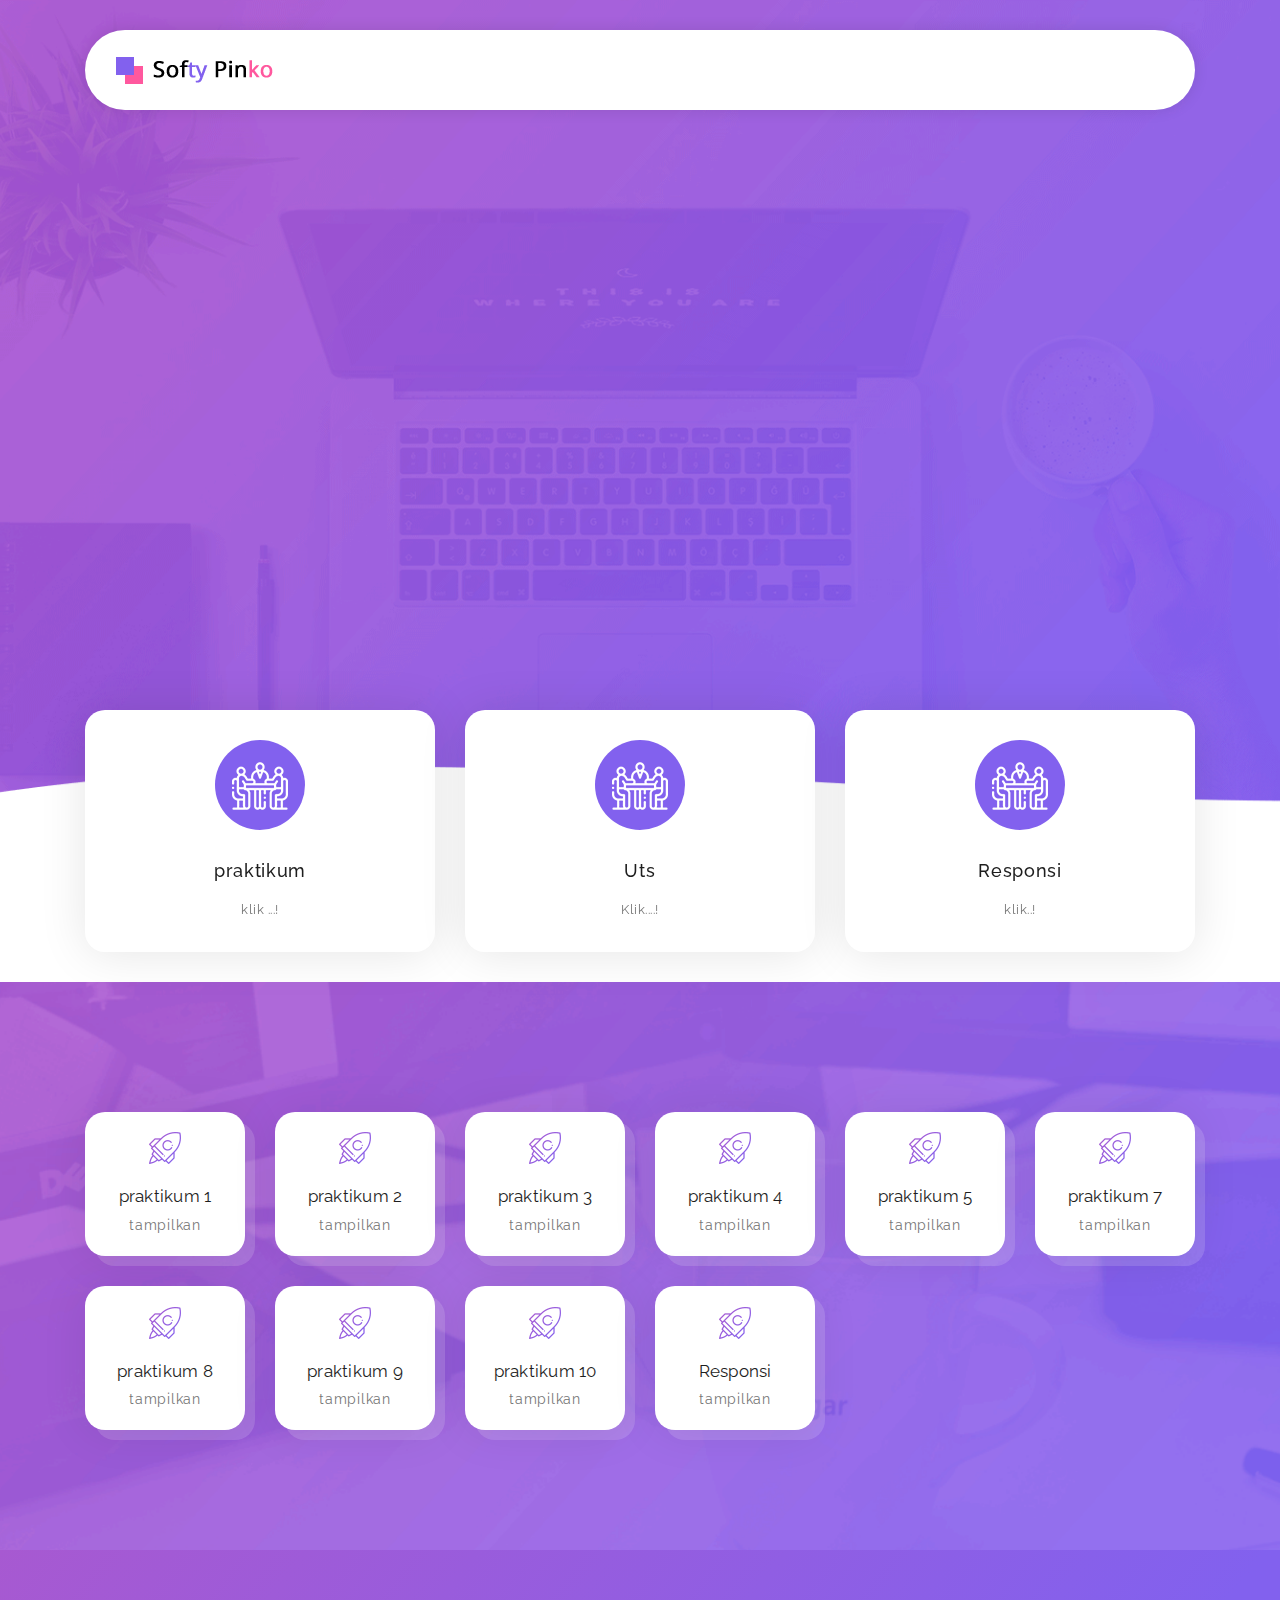
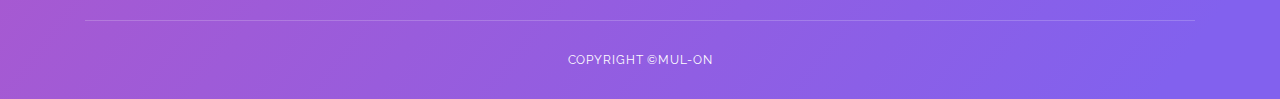
<file: index.html>
<!DOCTYPE html>
<html lang="en">

  <head>

    <meta charset="utf-8">
    <meta name="viewport" content="width=device-width, initial-scale=1, shrink-to-fit=no">
    <meta name="description" content="">
    <meta name="author" content="">
    <link href="https://fonts.googleapis.com/css?family=Raleway:100,300,400,500,700,900" rel="stylesheet">

    <title>1700016059</title>
<!--
SOFTY PINKO
https://templatemo.com/tm-535-softy-pinko
-->

    <!-- Additional CSS Files -->
    <link rel="stylesheet" type="text/css" href="assets/css/bootstrap.min.css">

    <link rel="stylesheet" type="text/css" href="assets/css/font-awesome.css">

    <link rel="stylesheet" href="assets/css/templatemo-softy-pinko.css">

    </head>
    
    <body>
    
    <!-- ***** Preloader Start ***** -->
    <div id="preloader">
        <div class="jumper">
            <div></div>
            <div></div>
            <div></div>
        </div>
    </div>  
    <!-- ***** Preloader End ***** -->
    
    
    <!-- ***** Header Area Start ***** -->
    <header class="header-area header-sticky">
        <div class="container">
            <div class="row">
                <div class="col-12">
                    <nav class="main-nav">
                        <!-- ***** Logo Start ***** -->
                        <a href="#" class="logo">
                            <img src="assets/images/logo.png" alt="multimedia online 2020"/>
                        </a>
                        <!-- ***** Logo End ***** -->
                        <!-- ***** Menu Start ***** -->
                       
                        <a class='menu-trigger'>
                            <span>Menu</span>
                        </a>
                        <!-- ***** Menu End ***** -->
                    </nav>
                </div>
            </div>
        </div>
    </header>
    <!-- ***** Header Area End ***** -->

    <!-- ***** Welcome Area Start ***** -->
    <div class="welcome-area" id="welcome">

        <!-- ***** Header Text Start ***** -->
        <div class="header-text">
            <div class="container">
                <div class="row">
                   
                </div>
            </div>
        </div>
        <!-- ***** Header Text End ***** -->
    </div>
    <!-- ***** Welcome Area End ***** -->

    <!-- ***** Features Small Start ***** -->
    <section class="section home-feature">
        <div class="container">
            <div class="row">
                <div class="col-lg-12">
                    <div class="row">
                        <!-- ***** Features Small Item Start ***** -->
                        <div class="col-lg-4 col-md-6 col-sm-6 col-12" data-scroll-reveal="enter bottom move 50px over 0.6s after 0.2s">
                            <div class="features-small-item">
                                <div class="icon">
                                    <i><img src="assets/images/featured-item-01.png" alt=""></i>
                                </div>
                                <h5 class="features-title">praktikum</h5>
                                <p>klik ...!</p>
                            </div>
                        </div>
                        <!-- ***** Features Small Item End ***** -->

                        <!-- ***** Features Small Item Start ***** -->
                        <div class="col-lg-4 col-md-6 col-sm-6 col-12" data-scroll-reveal="enter bottom move 50px over 0.6s after 0.4s">
                            <div class="features-small-item">
                                <div class="icon">
                                    <i><img src="assets/images/featured-item-01.png" alt=""></i>
                                </div>
                                <h5 class="features-title">Uts</h5>
                                <p>Klik....!</p>
                            </div>
                        </div>
                        <!-- ***** Features Small Item End ***** -->

                        <!-- ***** Features Small Item Start ***** -->
                        <div class="col-lg-4 col-md-6 col-sm-6 col-12" data-scroll-reveal="enter bottom move 50px over 0.6s after 0.6s">
                            <div class="features-small-item">
                                <div class="icon">
                                    <i><img src="assets/images/featured-item-01.png" alt=""></i>
                                </div>
                                <h5 class="features-title">Responsi</h5>
                                <p>klik..!</p>
                            </div>
                        </div>
                        <!-- ***** Features Small Item End ***** -->
                    </div>
                </div>
            </div>
        </div>
    </section>
    <!-- ***** Features Small End ***** -->

    <!-- ***** Features Big Item End ***** -->

    <!-- ***** Home Parallax Start ***** -->
    <section class="mini" id="work-process">
        <div class="mini-content">
            <div class="container">
                <div class="row">
                    <div class="offset-lg-3 col-lg-6">
                        <div class="info">
                           
                        </div>
                    </div>
                </div>

                <!-- ***** Mini Box Start ***** -->
                <div class="row">
                    <div class="col-lg-2 col-md-3 col-sm-6 col-6">
                        <a href="Praktikum_1_1700016059.html" class="mini-box">
                            <i><img src="assets/images/work-process-item-01.png" alt=""></i>
                            <strong>praktikum 1</strong>
                            <span>tampilkan</span>
                        </a>
                    </div>
                    <div class="col-lg-2 col-md-3 col-sm-6 col-6">
                        <a href="Praktikum_2_1700016059.html" class="mini-box">
                            <i><img src="assets/images/work-process-item-01.png" alt=""></i>
                            <strong>praktikum 2</strong>
                            <span>tampilkan</span>
                        </a>
                    </div>
                    <div class="col-lg-2 col-md-3 col-sm-6 col-6">
                        <a href="Praktikum_3_1700016059.html" class="mini-box">
                            <i><img src="assets/images/work-process-item-01.png" alt=""></i>
                            <strong>praktikum 3</strong>
                            <span>tampilkan</span>
                        </a>
                    </div>
                    <div class="col-lg-2 col-md-3 col-sm-6 col-6">
                        <a href="Praktikum_4_1700016059.html" class="mini-box">
                            <i><img src="assets/images/work-process-item-01.png" alt=""></i>
                            <strong>praktikum 4</strong>
                            <span>tampilkan</span>
                        </a>
                    </div>
                    <div class="col-lg-2 col-md-3 col-sm-6 col-6">
                        <a href="Praktikum_5_1700016059.html" class="mini-box">
                            <i><img src="assets/images/work-process-item-01.png" alt=""></i>
                            <strong>praktikum 5</strong>
                            <span>tampilkan</span>
                        </a>
                    </div>
                    <div class="col-lg-2 col-md-3 col-sm-6 col-6">
                        <a href="Praktikum_7_1700016059.html" class="mini-box">
                            <i><img src="assets/images/work-process-item-01.png" alt=""></i>
                            <strong>praktikum 7</strong>
                            <span>tampilkan</span>
                        </a>
                    </div>
                    <div class="col-lg-2 col-md-3 col-sm-6 col-6">
                        <a href="Praktikum_8_1700016059.html" class="mini-box">
                            <i><img src="assets/images/work-process-item-01.png" alt=""></i>
                            <strong>praktikum 8</strong>
                            <span>tampilkan</span>
                        </a>
                    </div><div class="col-lg-2 col-md-3 col-sm-6 col-6">
                        <a href="Praktikum_9_1700016059.html" class="mini-box">
                            <i><img src="assets/images/work-process-item-01.png" alt=""></i>
                            <strong>praktikum 9</strong>
                            <span>tampilkan</span>
                        </a>
                    </div><div class="col-lg-2 col-md-3 col-sm-6 col-6">
                        <a href="Praktikum_10_1700016059.html" class="mini-box">
                            <i><img src="assets/images/work-process-item-01.png" alt=""></i>
                            <strong>praktikum 10</strong>
                            <span>tampilkan</span>
                        </a>
                    </div><div class="col-lg-2 col-md-3 col-sm-6 col-6">
                        <a href="responsiPIANO.html" class="mini-box">
                            <i><img src="assets/images/work-process-item-01.png" alt=""></i>
                            <strong>Responsi</strong>
                            <span>tampilkan</span>
                        </a>
                    </div>
                </div>
                <!-- ***** Mini Box End ***** -->
            </div>
        </div>
    </section>
    <!-- ***** Home Parallax End ***** -->

   
            <!-- ***** Section Title End ***** -->

            
    <!-- ***** Pricing Plans End ***** -->

    <!-- ***** Counter Parallax Start ***** -->
 
                <!-- ***** Contact Text End ***** -->

               
    <!-- ***** Contact Us End ***** -->
    
    <!-- ***** Footer Start ***** -->
    <footer>
        <div class="container">
            <div class="row">
                <div class="col-lg-12 col-md-12 col-sm-12">
                    <ul class="social">
                       
                    </ul>
                </div>
            </div>
            <div class="row">
                <div class="col-lg-12">
                    <p class="copyright">Copyright &copy;Mul-On</p>
                </div>
            </div>
        </div>
    </footer>
    
    <!-- jQuery -->
    <script src="assets/js/jquery-2.1.0.min.js"></script>

    <!-- Bootstrap -->
    <script src="assets/js/popper.js"></script>
    <script src="assets/js/bootstrap.min.js"></script>

    <!-- Plugins -->
    <script src="assets/js/scrollreveal.min.js"></script>
    <script src="assets/js/waypoints.min.js"></script>
    <script src="assets/js/jquery.counterup.min.js"></script>
    <script src="assets/js/imgfix.min.js"></script> 
    
    <!-- Global Init -->
    <script src="assets/js/custom.js"></script>

  </body>
</html>
</file>
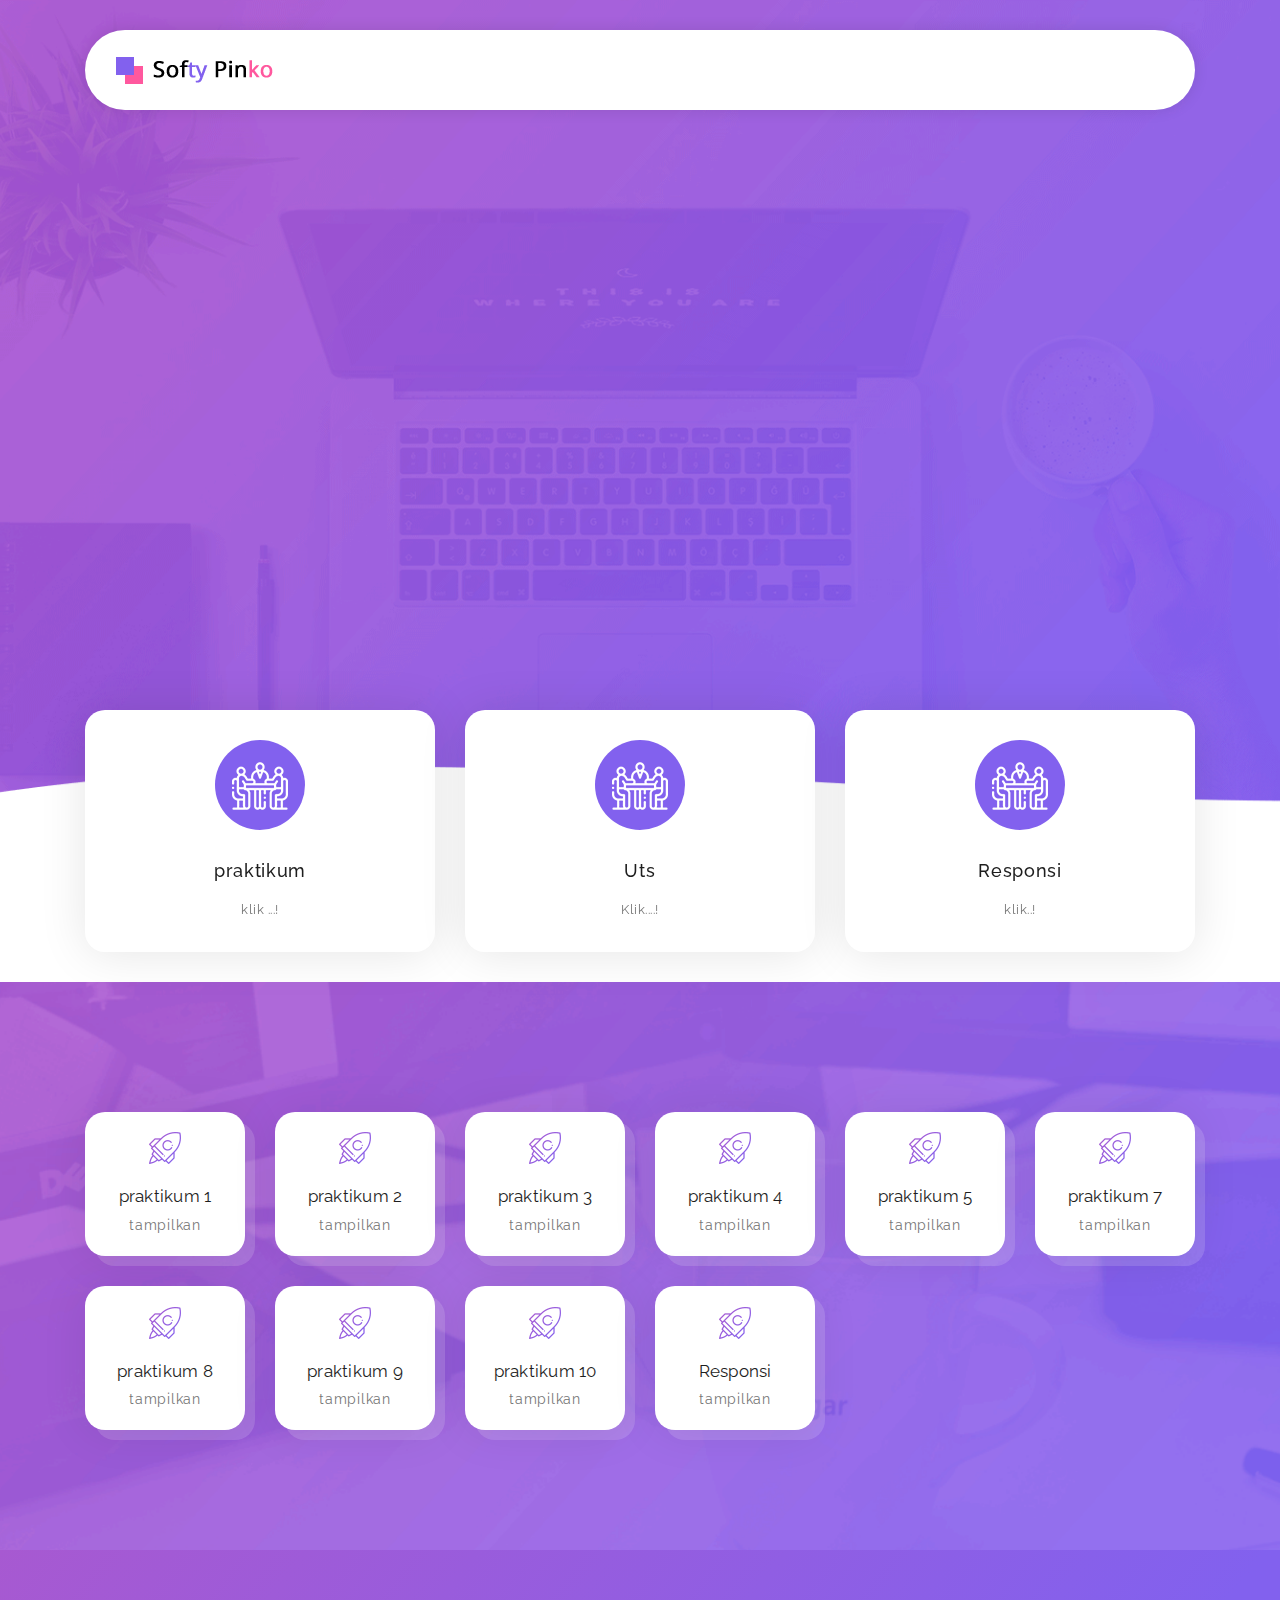
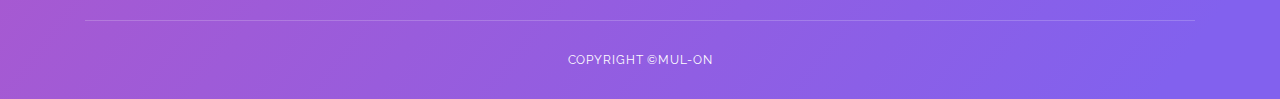
<file: indexs.html>
<!DOCTYPE html>
<html lang="en">

  <head>

    <meta charset="utf-8">
    <meta name="viewport" content="width=device-width, initial-scale=1, shrink-to-fit=no">
    <meta name="description" content="">
    <meta name="author" content="">
    <link href="https://fonts.googleapis.com/css?family=Raleway:100,300,400,500,700,900" rel="stylesheet">

    <title>1700016059</title>
<!--
SOFTY PINKO
https://templatemo.com/tm-535-softy-pinko
-->

    <!-- Additional CSS Files -->
    <link rel="stylesheet" type="text/css" href="assets/css/bootstrap.min.css">

    <link rel="stylesheet" type="text/css" href="assets/css/font-awesome.css">

    <link rel="stylesheet" href="assets/css/templatemo-softy-pinko.css">

    </head>
    
    <body>
    
    <!-- ***** Preloader Start ***** -->
    <div id="preloader">
        <div class="jumper">
            <div></div>
            <div></div>
            <div></div>
        </div>
    </div>  
    <!-- ***** Preloader End ***** -->
    
    
    <!-- ***** Header Area Start ***** -->
    <header class="header-area header-sticky">
        <div class="container">
            <div class="row">
                <div class="col-12">
                    <nav class="main-nav">
                        <!-- ***** Logo Start ***** -->
                        <a href="#" class="logo">
                            <img src="assets/images/logo.png" alt="multimedia online 2020"/>
                        </a>
                        <!-- ***** Logo End ***** -->
                        <!-- ***** Menu Start ***** -->
                       
                        <a class='menu-trigger'>
                            <span>Menu</span>
                        </a>
                        <!-- ***** Menu End ***** -->
                    </nav>
                </div>
            </div>
        </div>
    </header>
    <!-- ***** Header Area End ***** -->

    <!-- ***** Welcome Area Start ***** -->
    <div class="welcome-area" id="welcome">

        <!-- ***** Header Text Start ***** -->
        <div class="header-text">
            <div class="container">
                <div class="row">
                   
                </div>
            </div>
        </div>
        <!-- ***** Header Text End ***** -->
    </div>
    <!-- ***** Welcome Area End ***** -->

    <!-- ***** Features Small Start ***** -->
    <section class="section home-feature">
        <div class="container">
            <div class="row">
                <div class="col-lg-12">
                    <div class="row">
                        <!-- ***** Features Small Item Start ***** -->
                        <div class="col-lg-4 col-md-6 col-sm-6 col-12" data-scroll-reveal="enter bottom move 50px over 0.6s after 0.2s">
                            <div class="features-small-item">
                                <div class="icon">
                                    <i><img src="assets/images/featured-item-01.png" alt=""></i>
                                </div>
                                <h5 class="features-title">praktikum</h5>
                                <p>klik ...!</p>
                            </div>
                        </div>
                        <!-- ***** Features Small Item End ***** -->

                        <!-- ***** Features Small Item Start ***** -->
                        <div class="col-lg-4 col-md-6 col-sm-6 col-12" data-scroll-reveal="enter bottom move 50px over 0.6s after 0.4s">
                            <div class="features-small-item">
                                <div class="icon">
                                    <i><img src="assets/images/featured-item-01.png" alt=""></i>
                                </div>
                                <h5 class="features-title">Uts</h5>
                                <p>Klik....!</p>
                            </div>
                        </div>
                        <!-- ***** Features Small Item End ***** -->

                        <!-- ***** Features Small Item Start ***** -->
                        <div class="col-lg-4 col-md-6 col-sm-6 col-12" data-scroll-reveal="enter bottom move 50px over 0.6s after 0.6s">
                            <div class="features-small-item">
                                <div class="icon">
                                    <i><img src="assets/images/featured-item-01.png" alt=""></i>
                                </div>
                                <h5 class="features-title">Responsi</h5>
                                <p>klik..!</p>
                            </div>
                        </div>
                        <!-- ***** Features Small Item End ***** -->
                    </div>
                </div>
            </div>
        </div>
    </section>
    <!-- ***** Features Small End ***** -->

    <!-- ***** Features Big Item End ***** -->

    <!-- ***** Home Parallax Start ***** -->
    <section class="mini" id="work-process">
        <div class="mini-content">
            <div class="container">
                <div class="row">
                    <div class="offset-lg-3 col-lg-6">
                        <div class="info">
                           
                        </div>
                    </div>
                </div>

                <!-- ***** Mini Box Start ***** -->
                <div class="row">
                    <div class="col-lg-2 col-md-3 col-sm-6 col-6">
                        <a href="Praktikum_1_1700016059.html" class="mini-box">
                            <i><img src="assets/images/work-process-item-01.png" alt=""></i>
                            <strong>praktikum 1</strong>
                            <span>tampilkan</span>
                        </a>
                    </div>
                    <div class="col-lg-2 col-md-3 col-sm-6 col-6">
                        <a href="Praktikum_2_1700016059.html" class="mini-box">
                            <i><img src="assets/images/work-process-item-01.png" alt=""></i>
                            <strong>praktikum 2</strong>
                            <span>tampilkan</span>
                        </a>
                    </div>
                    <div class="col-lg-2 col-md-3 col-sm-6 col-6">
                        <a href="Praktikum_3_1700016059.html" class="mini-box">
                            <i><img src="assets/images/work-process-item-01.png" alt=""></i>
                            <strong>praktikum 3</strong>
                            <span>tampilkan</span>
                        </a>
                    </div>
                    <div class="col-lg-2 col-md-3 col-sm-6 col-6">
                        <a href="Praktikum_4_1700016059.html" class="mini-box">
                            <i><img src="assets/images/work-process-item-01.png" alt=""></i>
                            <strong>praktikum 4</strong>
                            <span>tampilkan</span>
                        </a>
                    </div>
                    <div class="col-lg-2 col-md-3 col-sm-6 col-6">
                        <a href="Praktikum_5_1700016059.html" class="mini-box">
                            <i><img src="assets/images/work-process-item-01.png" alt=""></i>
                            <strong>praktikum 5</strong>
                            <span>tampilkan</span>
                        </a>
                    </div>
                    <div class="col-lg-2 col-md-3 col-sm-6 col-6">
                        <a href="Praktikum_7_1700016059.html" class="mini-box">
                            <i><img src="assets/images/work-process-item-01.png" alt=""></i>
                            <strong>praktikum 7</strong>
                            <span>tampilkan</span>
                        </a>
                    </div>
                    <div class="col-lg-2 col-md-3 col-sm-6 col-6">
                        <a href="Praktikum_8_1700016059.html" class="mini-box">
                            <i><img src="assets/images/work-process-item-01.png" alt=""></i>
                            <strong>praktikum 8</strong>
                            <span>tampilkan</span>
                        </a>
                    </div><div class="col-lg-2 col-md-3 col-sm-6 col-6">
                        <a href="Praktikum_9_1700016059.html" class="mini-box">
                            <i><img src="assets/images/work-process-item-01.png" alt=""></i>
                            <strong>praktikum 9</strong>
                            <span>tampilkan</span>
                        </a>
                    </div><div class="col-lg-2 col-md-3 col-sm-6 col-6">
                        <a href="Praktikum_10_1700016059.html" class="mini-box">
                            <i><img src="assets/images/work-process-item-01.png" alt=""></i>
                            <strong>praktikum 10</strong>
                            <span>tampilkan</span>
                        </a>
                    </div><div class="col-lg-2 col-md-3 col-sm-6 col-6">
                        <a href="responsiPIANO.html" class="mini-box">
                            <i><img src="assets/images/work-process-item-01.png" alt=""></i>
                            <strong>Responsi</strong>
                            <span>tampilkan</span>
                        </a>
                    </div>
                </div>
                <!-- ***** Mini Box End ***** -->
            </div>
        </div>
    </section>
    <!-- ***** Home Parallax End ***** -->

   
            <!-- ***** Section Title End ***** -->

            
    <!-- ***** Pricing Plans End ***** -->

    <!-- ***** Counter Parallax Start ***** -->
 
                <!-- ***** Contact Text End ***** -->

               
    <!-- ***** Contact Us End ***** -->
    
    <!-- ***** Footer Start ***** -->
    <footer>
        <div class="container">
            <div class="row">
                <div class="col-lg-12 col-md-12 col-sm-12">
                    <ul class="social">
                       
                    </ul>
                </div>
            </div>
            <div class="row">
                <div class="col-lg-12">
                    <p class="copyright">Copyright &copy;Mul-On</p>
                </div>
            </div>
        </div>
    </footer>
    
    <!-- jQuery -->
    <script src="assets/js/jquery-2.1.0.min.js"></script>

    <!-- Bootstrap -->
    <script src="assets/js/popper.js"></script>
    <script src="assets/js/bootstrap.min.js"></script>

    <!-- Plugins -->
    <script src="assets/js/scrollreveal.min.js"></script>
    <script src="assets/js/waypoints.min.js"></script>
    <script src="assets/js/jquery.counterup.min.js"></script>
    <script src="assets/js/imgfix.min.js"></script> 
    
    <!-- Global Init -->
    <script src="assets/js/custom.js"></script>

  </body>
</html>
</file>
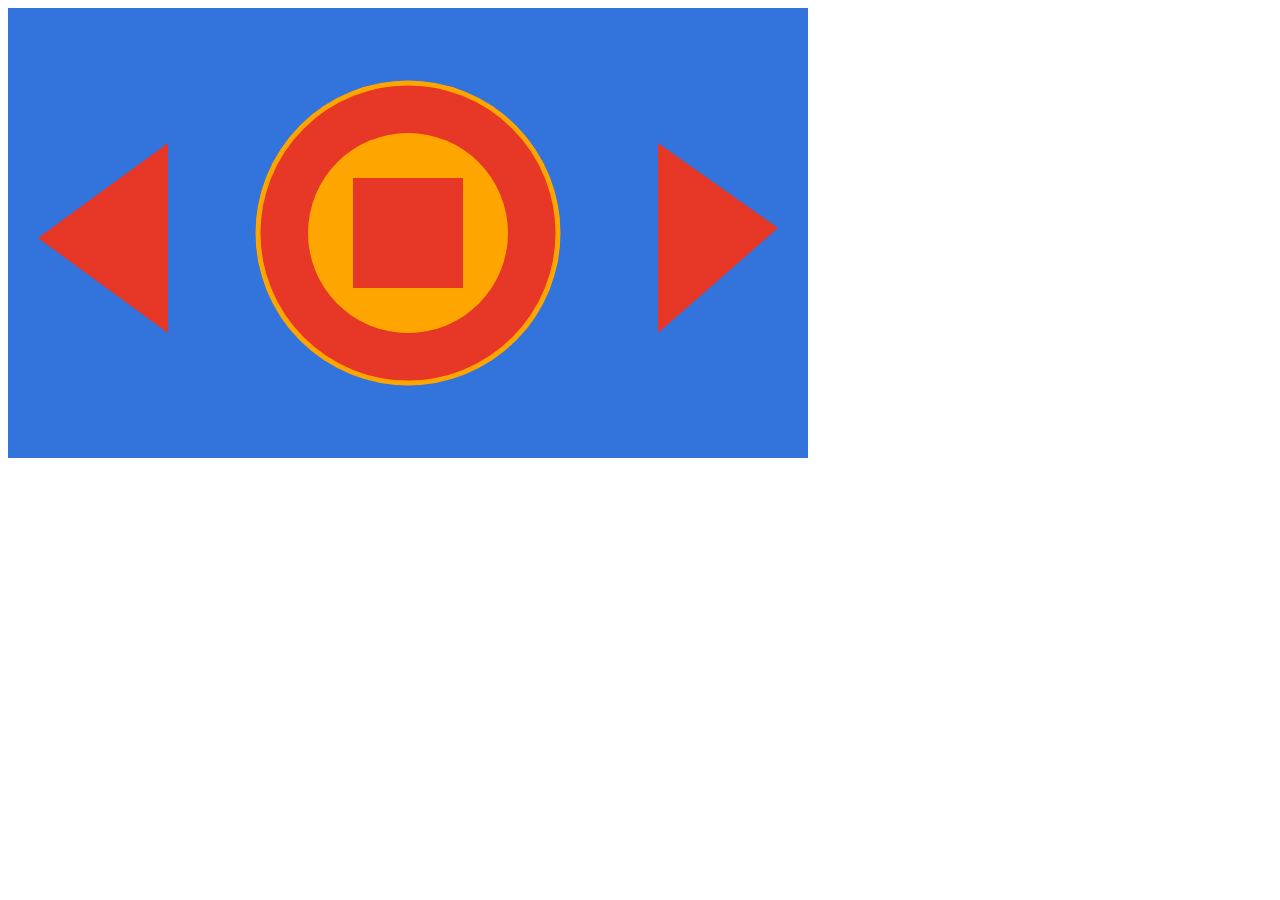
<file: Praktikum_1_1700016059.html>
<!DOCTYPE html>
<html>
<head>
	<title>Canvas HTML</title>
</head>

<style type="text/css">
	canvas{
	background-color: rgb(50, 115, 220);
}
</style>

<body>
<canvas width="800" height="450" id="canvas"></canvas>

<script type="text/javascript">
	var c = document.getElementById('canvas');
	var ctx =c.getContext('2d');

//lingkaranbesar
	ctx.beginPath();
	ctx.arc(400, 225, 150, 0, Math.PI * 2);
	ctx.fillStyle = "#e73827"

	ctx.lineWidth=5;
	ctx.strokeStyle="#FFA500";
	ctx.fill();
	ctx.stroke();

//lingkarankecil
	ctx.beginPath();
	ctx.arc(400, 225, 100, 0, Math.PI * 2);
	ctx.fillStyle = "#FFA500";
	ctx.fill();

//kotak
	ctx.beginPath();
	 ctx.rect(350, 175, 100, 100);
	 ctx.fillStyle = "#e73827";
	 ctx.lineWidth=10;
	 ctx.strokeStyle="#e73827";
	 
	 ctx.strokeRect(350, 175, 100, 100);
	 
	 ctx.fill();

//segitiga1
	ctx.beginPath();
	ctx.moveTo(160, 135);
	ctx.lineTo(30, 230);
	ctx.lineTo(160, 325);
	ctx.fillStyle = "#e73827";
	ctx.fill();

//segitiga2
	ctx.beginPath();
	ctx.moveTo(650, 135);
	ctx.lineTo(770, 220);
	ctx.lineTo(650, 325);
	ctx.fillStyle = "#e73827";
	ctx.fill();

	 
</script>
</body>
</html>
</file>
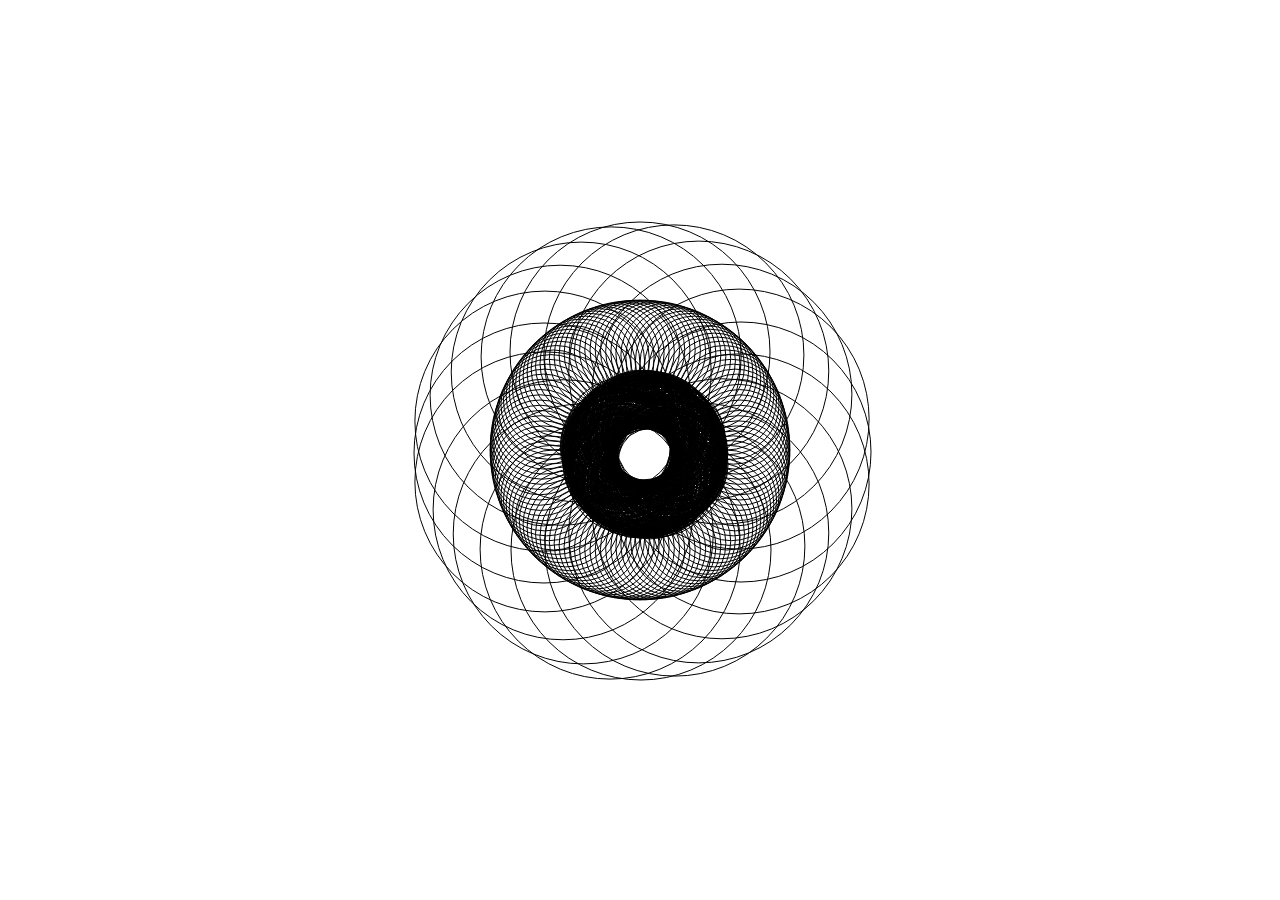
<file: Praktikum_3_1700016059.html>
<html>
<head>
	<title>Canvas Pattern Art</title>
</head>

<style type="text/css">
body{
	position: relative;
	margin: 0px;
}
#layer1{
	z-index: 1;
	position: absolute;
	width: 100%;
}
#layer2{
	z-index: 3;
	position: absolute;
	width: 100%;
}
#layer3{
	z-index: 2;
	position: absolute;
	width: 100%;
}
</style>
</head>
<body onresize="init()">
<canvas id="layer1"></canvas>
<canvas id="layer2"></canvas>
<canvas id="layer3"></canvas>
<script type="text/javascript">

var
layer1,layer2,layer3,ctx1, screenW, screenH;

function init(){
	layer1=document.getElementById('layer1');
	layer2=document.getElementById('layer2');
	layer3=document.getElementById('layer3');
	ctx1=layer1.getContext ('2d');
	ctx2=layer2.getContext ('2d');
	ctx3=layer3.getContext ('2d');
	screenW=window.innerWidth;
	screenH=window.innerHeight;
	layer1.width=screenW;
	layer1.height=screenH;
	layer2.width=screenW;
	layer2.height=screenH;
	layer3.width=screenW;
	layer3.height=screenH;
	draw(ctx3,50, 55, 10, 300);
	draw(ctx2, 200, 130, 5, 20);
	draw(ctx1, 200, 50, 0, 120);

}

function draw(contex,radius,circleSize,randomSize,totalObject)	{
	contex.clearRect(0,0,screenW,screenH);
	var total_dot=totalObject;
	var radius=radius;
	var dots=[];
	for (var i=1; i<=total_dot; i++) {
		sudut = 360/total_dot*i;
		posx = Math.cos(sudut*(Math.PI/180))*radius/2;
		posy = Math.sin(sudut*(Math.PI/180))*radius/2;
		var newPosx=posx+(screenW/2);
		var newPosy=posy+(screenH/2);
		var randSize=randomSize;
		var random1=Math.floor((Math.random() * randSize) );
		var random2=Math.floor((Math.random() * randSize) );
		createCircle(contex,newPosx+random1,newPosy+random2,circleSize);
		
	}
}

function createCircle(contex,x,y,size) {
	contex.beginPath();
	contex.arc(x,y,size,0,2*Math.PI);
	contex.stroke();
}

init();
</script>
</body>
</html>
</file>
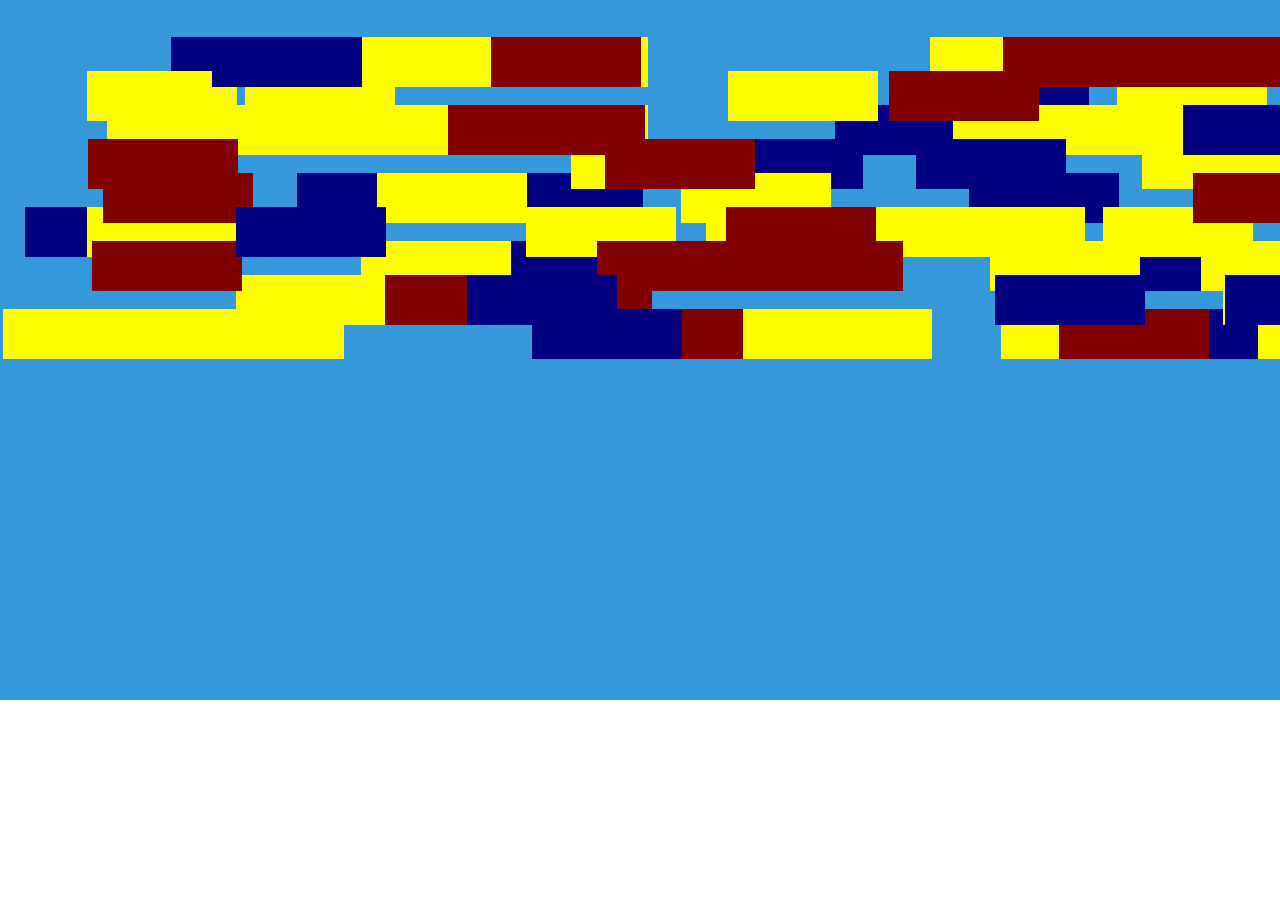
<file: Praktikum_5_1700016059.html>
<!DOCTYPE html>
<html>
   <head>
      <title>Animation - Tween Motion</title>
   <head>
      <style type="text/css">
         body{
            margin:0;
         }         
         canvas{
            background-color: rgb(52, 152, 219);
         }
      </style>
   <body>      
        
<script>
var blue, navy, maroon;
var obj=[], objNum=100, color=['yellow','navy','maroon'];
function startGame() {
    for(var i=0; i<objNum; i++)
    {
      var pos=Math.floor(Math.random()*1350);
      var speed=Math.floor(Math.random()*9)+1;
      var clr=Math.floor(Math.random()*30);
      obj[i]= new component(150, 50, color[clr], pos, 3,speed);
    }
   
    myGameArea.start();
}

var myGameArea = {
    canvas : document.createElement("canvas"),
    start : function() {
        this.canvas.width = 1400;
        this.canvas.height = 700;
        this.context = this.canvas.getContext("2d");
        document.body.insertBefore(this.canvas, document.body.childNodes[0]);
        this.interval = setInterval(updateGameArea, 20);
    },
    clear : function() {
        this.context.clearRect(0, 0, this.canvas.width, this.canvas.height);
    }
}

function component(width, height, color, x, y,speed) {
    this.width = width;
    this.height = height;
    this.x = x;
    this.y = y;    
    this.speed=speed;
    this.update = function(){
        ctx = myGameArea.context;
        ctx.fillStyle = color;
        ctx.fillRect(this.x, this.y, this.width, this.height);
    }
}

function updateGameArea() {
    myGameArea.clear();
    for(var i=0; i<objNum;i++)
    {
      obj[i].y+=obj[i].speed;
      if(obj[i].y>700){
         var pos=Math.floor(Math.random()*1300);
         var speed=Math.floor(Math.random()*10)+1;
         obj[i].y=0;
         obj[i].x=pos;
         obj[i].speed=speed;
      }
      obj[i].update();
    }    
}

startGame()

</script>
</body>
</head>
</file>
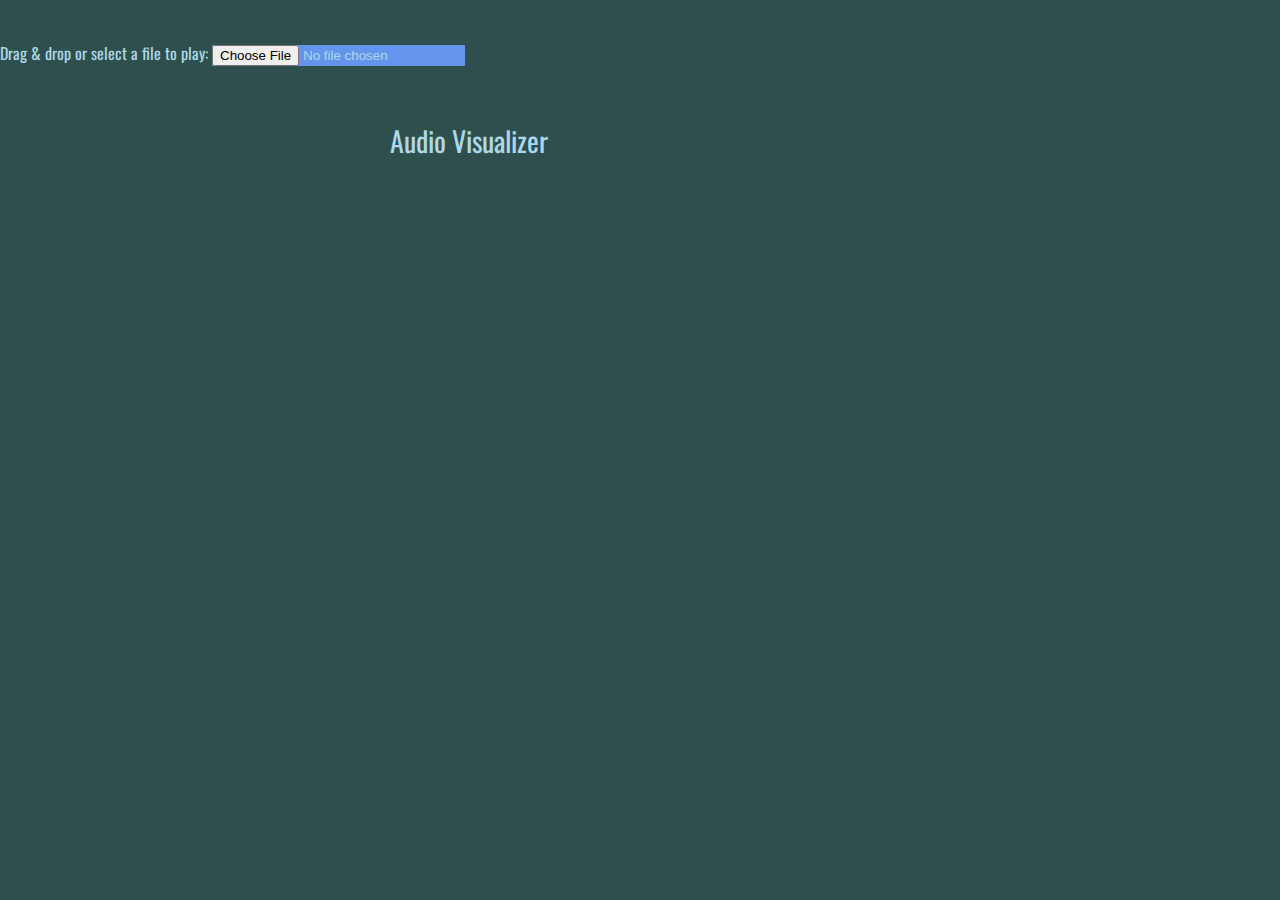
<file: Praktikum_7_1700016059.html>
<!DOCTYPE html>
<html>
    <head>
        <meta name="description" content="Audio Visualizer">
        <title>Audio Visualizer </title>
        <link href='http://fonts.googleapis.com/css?family=Oswald:700' rel='stylesheet' type='text/css'>
        <link type="text/css" rel="stylesheet" href="style.css">
    </head>
    <body>
        <div id="wrapper">
            <div id="fileWrapper" class="file_wrapper">
                <div id="info">
                    Audio Visualizer
                </div>

                <label for="uploadedFile">Drag & drop or select a file to play:</label>
                <input type="file" id="uploadedFile"></input>
            </div>
            <div id="visualizer_wrapper">

                 <canvas id='mono-L' width="1200" height="350"></canvas>
                <canvas id='mono-R' width="1200" height="350"></canvas>
            </div>

        </div>
        <script type="text/javascript" src="visualizer.js"></script>
    </body>
</html>
</file>
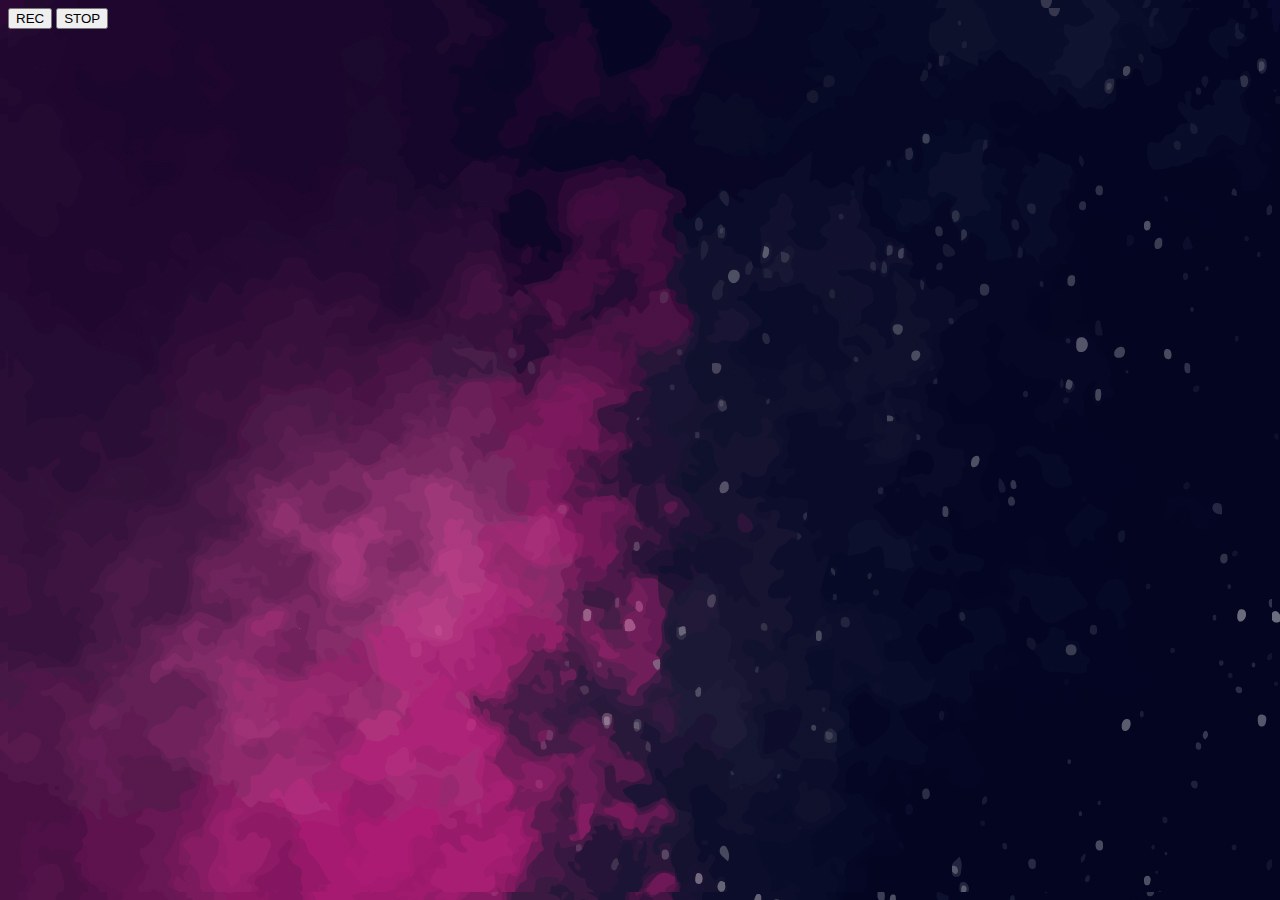
<file: Praktikum_8_1700016059.html>
<html>
  <head>
    <meta charset="utf-8">
    <meta http-equiv="X-UA-Compatible" content="IE=edge,chrome=1">
    <meta name="viewport" content="width=device-width">
    <style type="text/css">
    body,html{
      background-image: url("assets/247.jpg");
      }
<</style>

    <title>Audio Recording</title>

    <link rel="stylesheet" href="">

    <!--[if lt IE 9]>
      <script src="//html5shiv.googlecode.com/svn/trunk/html5.js"></script>
    <![endif]-->
  </head>

  <body>

<button id="rec">REC</button>
<button id="stop">STOP</button>

<script>
 if (navigator.mediaDevices) {
  console.log('getUserMedia supported.');

  var constraints = { audio: true,video:false };
  var chunks = [];

  navigator.mediaDevices.getUserMedia(constraints)
  .then(function(stream) {

    var mediaRecorder = new MediaRecorder(stream);

    var record=document.getElementById('rec');
    var stop=document.getElementById('stop');

    record.onclick = function() {
      mediaRecorder.start();
      console.log(mediaRecorder.state);
      console.log("recorder started");
      record.style.background = "red";
      record.style.color = "black";
    }

    stop.onclick = function() {
      mediaRecorder.stop();
      console.log(mediaRecorder.state);
      console.log("recorder stopped");
      record.style.background = "";
      record.style.color = "";
    }

    mediaRecorder.onstop = function(e) {
      console.log("data available after MediaRecorder.stop() called.");

      var clipName = prompt('Berikan nama pada audio yang anda buat !');

      var clipContainer = document.createElement('article');
      var clipLabel = document.createElement('p');
      var audio = document.createElement('audio');
      var deleteButton = document.createElement('button');
      var downloadButton = document.createElement('button');
      var recordedChunks = [];
     var options = { mimeType: "video/webm; codecs=vp9" };
      mediaRecorder = new MediaRecorder(stream);
      mediaRecorder.ondataavailable = handleDataAvailable;
      mediaRecorder.start();

      clipContainer.classList.add('clip');
      audio.setAttribute('controls', '');
      deleteButton.innerHTML = "Delete";
      clipLabel.innerHTML = clipName;

      downloadButton.innerHTML = "Download";
      clipLabel.innerHTML = clipName;

      clipContainer.appendChild(audio);
      clipContainer.appendChild(clipLabel);
      clipContainer.appendChild(deleteButton);
      clipContainer.appendChild(downloadButton);
      document.body.appendChild(clipContainer);

      audio.controls = true;
      var blob = new Blob(chunks, { 'type' : 'audio/ogg; codecs=opus' });
      chunks = [];
      var audioURL = URL.createObjectURL(blob);
      audio.src = audioURL;
      console.log("recorder stopped");

      deleteButton.onclick = function(e) {
        evtTgt = e.target;
        evtTgt.parentNode.parentNode.removeChild(evtTgt.parentNode);
      }

      function handleDataAvailable(event) {
        console.log("data-available");
        if (event.data.size > 0) {
          recordedChunks.push(event.data);
          console.log(recordedChunks);
          download();
        } else {
          // ...
        }

    }

     downloadButton.onclick = function(e) {
        var blob = new Blob(recordedChunks, {
          type: 'webm'
        });
        var url = URL.createObjectURL(blob);
        var a = document.createElement('a');
        document.body.appendChild(a);
        a.style = 'display: none';
        a.href = url;
        a.download = 'record MULON.webm';
        a.click();
        window.URL.revokeObjectURL(url);
      }

      // demo: to download after 9sec
      setTimeout(event => {
        console.log("stopping");
        mediaRecorder.stop();
      }, 9000);
    }

    mediaRecorder.ondataavailable = function(e) {
      chunks.push(e.data);
    }
  })
  .catch(function(err) {
    console.log('The following error occurred: ' + err);
  })
}

</script>

  </body>
  </html>
</file>
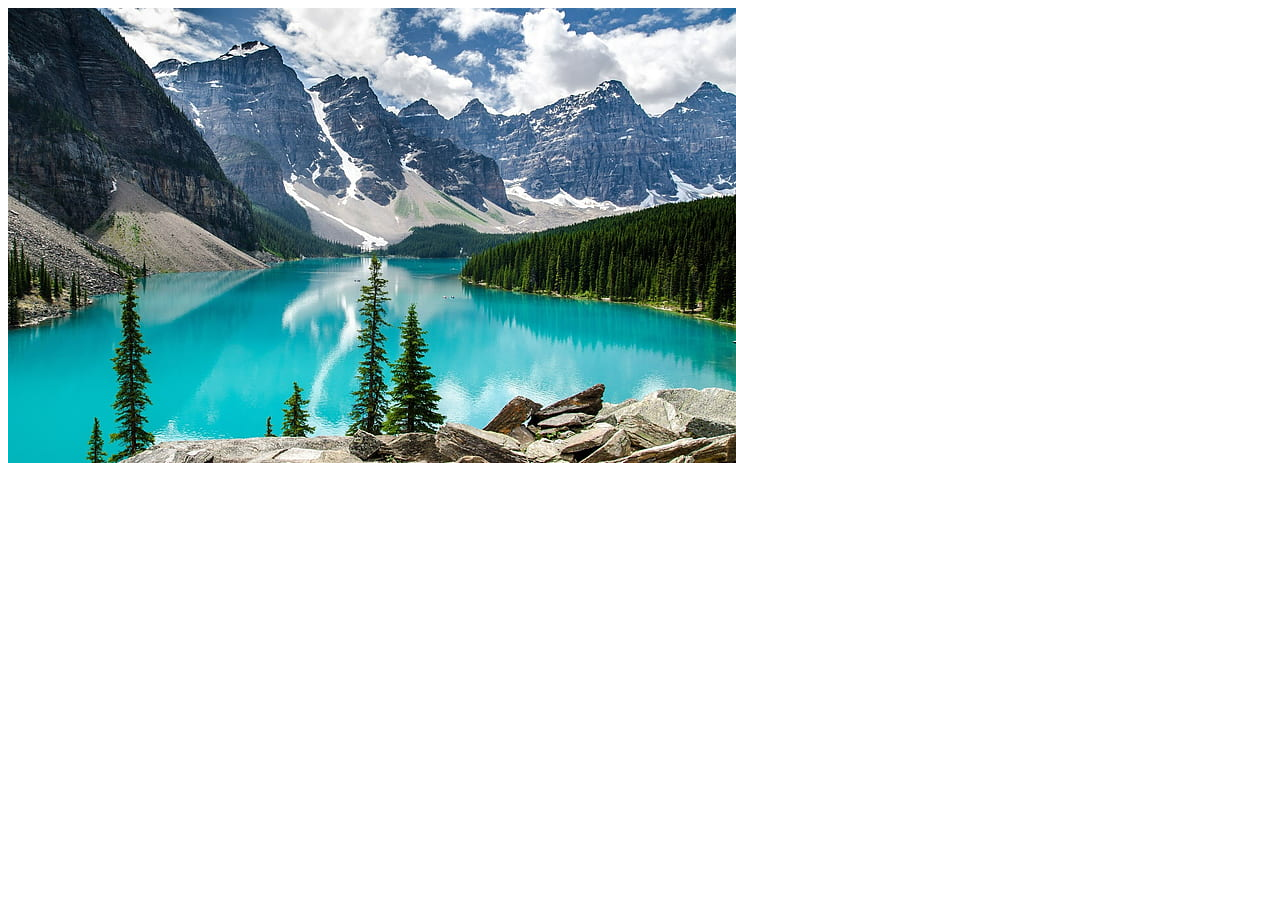
<file: Praktikum_9_1700016059.html>
<html>
<head>
	<title> Image</title>
	<meta charset='utf-8'>	
	</script>
</head>
<style type="text/css">
	canvas{
		background-color: #FFFFFF;
	}
</style>
<body>

<script>
var img;
var rect;
var croppedImage;
var btn;
var avatar;
var cropping=false;
function startApp()
{
	
	btn=document.getElementById('btn');
	avatar=new Image();
	avatar.src='assets/1.jpg';
	myApp.start();
	img=new image(0,0);
	rect=new rectComponent(0,0,1,1);

	drawRect();
}
var myApp = {
    canvas : document.createElement("canvas"),
    start : function() {
        this.canvas.width = 803;
        this.canvas.height = 602;
        this.context = this.canvas.getContext("2d");
        document.body.insertBefore(this.canvas, document.body.childNodes[0]);
        this.interval = setInterval(apploop, 20);
        //window.requestAnimationFrame(gameLoop);
        //document.body.addEventListener('mousedown',addImage);
    },
    clear : function() {
        this.context.clearRect(0, 0, this.canvas.width, this.canvas.height);
    }
}

function image(x,y)
{
	this.x=x;
	this.y=y;
	this.width=803;
	this.height=602;
	var ctx=myApp.context;	
	this.startCropX=x;
	this.startCropY=y;
	this.cropWidth=300;
	this.cropHeight=300;
	this.cropping=false;
	this.update=function()
	{
		if(!this.cropping)
		ctx.drawImage(avatar,this.x,this.y);
		else
		//ctx.drawImage(avatar,this.startCropX,this.startCropY,this.croptWidth,this.cropHeight,this.x,this.y,this.width,this.height);
		ctx.drawImage(avatar,this.startCropX,this.startCropY,this.cropWidth,this.cropHeight,this.x,this.y,this.width,this.height);
	}
}

function apploop()
{
	myApp.clear();
	img.update();
	rect.update();
}

function rectComponent(x,y,w,h)
{
	this.x=x;
	this.y=y;
	this.width=w;
	this.height=h;
	var context=myApp.context;
	this.update=function()
	{
		contex.beginPath();
		contex.fillStyle = "rgba(0, 0, 0, 0.5)";
		contex.fillRect(this.x, this.y, this.width, this.height);
	}
}

function editingMode(mode)
{
	if(img.cropping) img.cropping=false; else img.cropping=true;
}

function cropImage()
{
	/*
	var ctx=myApp.context;	
	var cropStartX=rect.x,
	cropStartY=rect.y,
	cropWidth=100,
	cropHeight=100,
	imageX=500,
	imageY=500,
	imageWidth=cropWidth,
	imageHeight=cropHeight;
	var imageSource=new Image();
	imageSource.src='edelweis.jpg';	
	ctx.drawImage(imageSource,cropStartX,cropStartY,cropWidth,cropHeight,imageX,imageY,imageWidth,imageHeight);	
	*/	

	img.x=rect.x;
	img.y=rect.y;
	img.width=rect.width;
	img.height=rect.height;
	img.startCropX=rect.x;
	img.startCropY=rect.y;
	img.cropWidth=rect.width;
	img.cropHeight=rect.height;
	console.log(img);
	
}

function drawRect()
{
	var x,y,rw,rh;
	document.body.addEventListener('mousedown',function(e)
    {
    	x=e.offsetX;
    	y=e.offsetY;
    	rect=new rectComponent(x,y,1,1);
    	document.body.addEventListener('mousemove',mouseMove);         
        document.body.addEventListener('mouseup',mouseUp);
    });
    function mouseMove(e)
    {
    	rw=e.offsetX-rect.x;
    	rh=e.offsetY-rect.y;
    	rect.width=rw;
    	rect.height=rh;    	
    }
    function mouseUp(e)
    {    	
    	document.body.removeEventListener('mousemove',mouseMove);
      	document.body.removeEventListener('mouseup',mouseUp);
      	img.cropping=true;
      	cropImage();

    }
}
function addImage()
{
	img.update();
}

startApp();



</script>
</body>

</html>
</file>
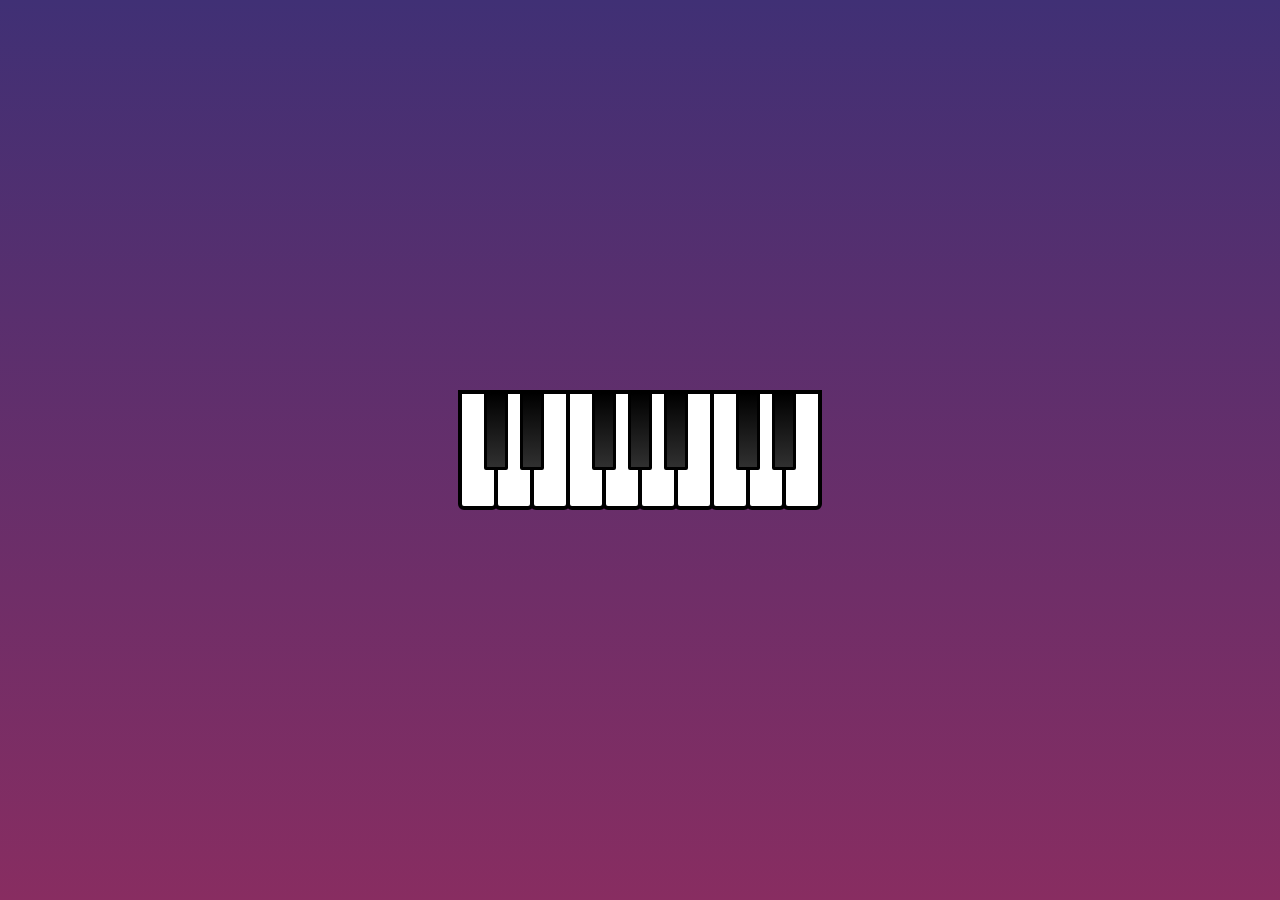
<file: responsiPIANO.html>
<!doctype html>
<html>
  <head>
    <title>Piano</title>
    <link rel="stylesheet" href="styleee.css" type="text/css">
  </head>
  <body>
    <div class="piano">
      <button class="white-key C4-key"></button>
      <button class="black-key Db4-key"></button>
      <button class="white-key D4-key"></button>
      <button class="black-key Eb4-key"></button>
      <button class="white-key E4-key"></button>
      <button class="white-key F4-key"></button>
      <button class="black-key Gb4-key"></button>
      <button class="white-key G4-key"></button>
      <button class="black-key Ab4-key"></button>
      <button class="white-key A4-key"></button>
      <button class="black-key Bb4-key"></button>
      <button class="white-key B4-key"></button>
      <button class="white-key C5-key"></button>
      <button class="black-key Db5-key"></button>
      <button class="white-key D5-key"></button>
      <button class="black-key Eb5-key"></button>
      <button class="white-key E5-key"></button>
    </div>

    <script src="script.js"></script>
  </body>
</html>
</file>
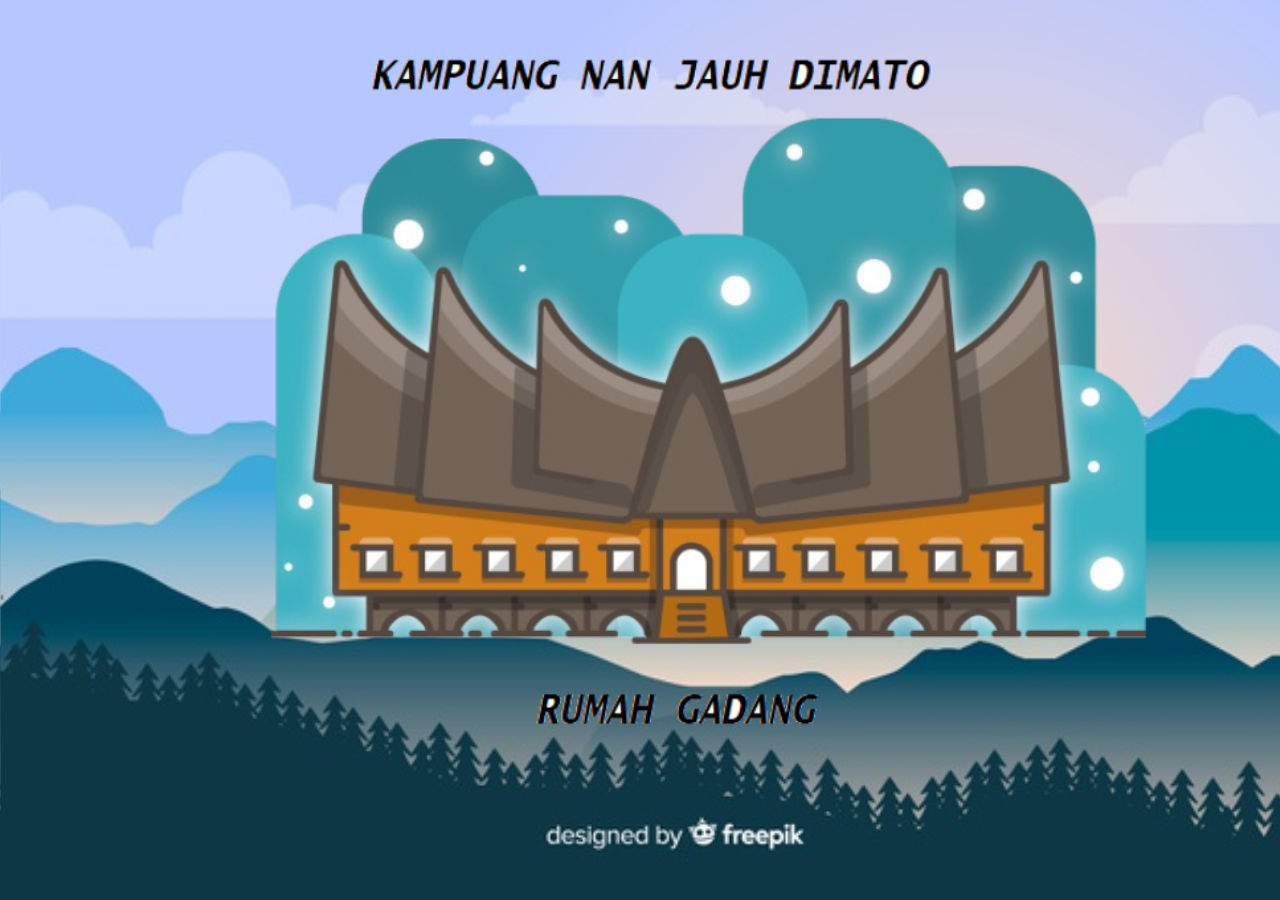
<file: UAS_1700016059.html>
<!DOCTYPE html>
<html>
<head>
	<title>Tugas UAS</title>
	<link rel="stylesheet" type="text/css"
	href="styles.css">
</head>
<body>
	
	<br>
	<canvas id='canvas' width="3000" height="550" class="rumah"></canvas>

</body>
</html>
</file>
<file: style.css>
html, body {
    margin: 0;
    font-family: 'Oswald', Comic;
    background-color: #2F4F4F;
    color:#ADD8E6;
}
#fileWrapper{
	transition:all 0.5s ease;
}
#fileWrapper:hover{
	opacity: 1!important;
}

#visualizer_wrapper{
	text-align: center;
}
footer{
	position: fixed;
	bottom: 2px;
	color:#aaa;
}
#mono-R
{
	transform: rotateX(230deg);
	-webkit-transform:(230deg);
	transform: rotateX(230deg);
	top: -66px;
	position: relative;
}

input[type="file"]
{
	background: #6495ED;
}

#info
{
	position: relative;
	margin-left: auto;
	margin-right: auto;
	width: 500px;
	top: 120px;
	font-size: 28px;
}

.text{
	color: #ADD8E6;
	font-size: 30px; 
}
</file>
<file: styleee.css>
html {
  height: 100%;
}

body {
  margin: 0;
  padding: 0;
  height: 100%;
  display: flex;
  justify-content: center;
  align-items: center;
  background-image: linear-gradient(#403075, #882D61);
}

.piano {
  display: flex;
  position: relative;
  margin-left: 4px;
}

.white-key {
  width: 40px;
  height: 120px;
  background-color: #FFF;
  border: 4px solid black;
  border-radius: 0 0 6px 6px;
  margin-left: -4px;
  outline: none;
  cursor: pointer;
}

.white-key.active {
  background-color: #C0C0C0;
}

.black-key {
  position: absolute;
  width: 24px;
  height: 80px;
  background-image: linear-gradient(#000000, #303030);
  border: 3px solid black;
  border-radius: 0 0 2px 2px;
  outline: none;
  cursor: pointer;
}

.black-key.active {
  background-image: linear-gradient(#000000, #101010);
}

.Db4-key {
  left: 22px;
}

.Eb4-key {
  left: 58px;
}

.Gb4-key {
  left: 130px;
}

.Ab4-key {
  left: 166px;
}

.Bb4-key {
  left: 202px;
}

.Db5-key {
  left: 274px;
}

.Eb5-key {
  left: 310px;
}
</file>
<file: styles.css>
body{
	margin: 0;
	padding: 0;
	background: url(b.jpg);
	height: 100vh;
	background-size: cover;
	background-repeat: repeat-x;
	
}

canvas{
	 position: absolute;
     background-color: #cccc;
}
.rumah{
	position: relative;
	background: url(coba.png);
	height: 80vh;
	background-size: cover;
	background-repeat: repeat-x;
	animation: animate 60s linear infinite;
}

@keyframes animate{
	from{
		background-position: 0 0;
	}to{
		background-position: 100% 0;
	}

}
</file>
<file: assets/css/templatemo-softy-pinko.css>
/*

Softy Pinko

https://templatemo.com/tm-535-softy-pinko

*/
/* ---------------------------------------------
Table of contents
------------------------------------------------
01. font & reset css
02. reset
03. global styles
04. header
05. welcome
06. features
07. team
08. pricing
09. blog
10. contact
11. footer
12. preloader

--------------------------------------------- */
/* 
---------------------------------------------
font & reset css
--------------------------------------------- 
*/
@import url("https://fonts.googleapis.com/css?family=Raleway:100,300,400,500,700,900");
/* 
---------------------------------------------
reset
--------------------------------------------- 
*/
html, body, div, span, applet, object, iframe, h1, h2, h3, h4, h5, h6, p, blockquote, div
pre, a, abbr, acronym, address, big, cite, code, del, dfn, em, font, img, ins, kbd, q,
s, samp, small, strike, strong, sub, sup, tt, var, b, u, i, center, dl, dt, dd, ol, ul, li,
figure, header, nav, section, article, aside, footer, figcaption {
  margin: 0;
  padding: 0;
  border: 0;
  outline: 0;
}

.clearfix:after {
  content: ".";
  display: block;
  clear: both;
  visibility: hidden;
  line-height: 0;
  height: 0;
}

.clearfix {
  display: inline-block;
}

html[xmlns] .clearfix {
  display: block;
}

* html .clearfix {
  height: 1%;
}

ul, li {
  padding: 0;
  margin: 0;
  list-style: none;
}

header, nav, section, article, aside, footer, hgroup {
  display: block;
}

* {
  box-sizing: border-box;
}

html, body {
  font-family: "Raleway", sans-serif;
  font-weight: 400;
  background-color: #fff;
  font-size: 16px;
  -ms-text-size-adjust: 100%;
  -webkit-font-smoothing: antialiased;
  -moz-osx-font-smoothing: grayscale;
}

a {
  text-decoration: none !important;
}

h1, h2, h3, h4, h5, h6 {
  margin-top: 0px;
  margin-bottom: 0px;
}

ul {
  margin-bottom: 0px;
}

/* 
---------------------------------------------
global styles
--------------------------------------------- 
*/
html,
body {
  background: #fff;
  font-family: "Raleway", sans-serif;
}

::selection {
  background: #ff589e;
  color: #fff;
}

::-moz-selection {
  background: #ff589e;
  color: #fff;
}

.section {
  position: relative;
  padding-top: 100px;
  padding-bottom: 80px;
}

.section.colored {
  background: #f2f2fe;
}

.hr {
  bottom: 0px;
  width: 100%;
  height: 1px;
  margin-top: 100px;
  border-bottom: 1px solid #eee;
}

.left-heading.light .section-title {
  color: #ffffff;
}

.left-heading .section-title {
  font-weight: 500;
  font-size: 24px;
  line-height: 42px;
  color: #1e1e1e;
  letter-spacing: 0.25px;
  margin-bottom: 30px;
  position: relative;
}

.center-heading {
  text-align: center;
}

.center-heading .section-title {
  font-weight: 500;
  font-size: 28px;
  color: #1e1e1e;
  letter-spacing: 1.75px;
  line-height: 38px;
  margin-bottom: 20px;
}

.center-heading.colored .section-title {
  color: #ffffff;
}

.center-text {
  text-align: center;
  font-weight: 400;
  font-size: 16px;
  color: #777;
  line-height: 28px;
  letter-spacing: 1px;
  margin-bottom: 50px;
}

.center-text.colored {
  color: #fff;
}

.center-text p {
  font-size: 15px;
  color: #777;
  margin-bottom: 30px;
}

.left-text {
  font-weight: 400;
  font-size: 16px;
  color: #777;
  line-height: 28px;
  letter-spacing: 1px;
}

.left-text.light {
  color: #fff;
}

.left-text p {
  margin-bottom: 30px;
}

.left-text p.dark {
  color: #3B566E;
}

.padding-bottom-top-60 {
  padding-top: 60px !important;
  padding-bottom: 60px !important;
}

.padding-bottom-80 {
  padding-bottom: 80px !important;
}

.padding-bottom-100 {
  padding-bottom: 100px !important;
}

.border-bottom {
  border-bottom: 1px solid #eee !important;
}

.mbottom-30 {
  margin-bottom: 30px !important;
}

.align-self-center {
  -ms-flex-item-align: center !important;
  align-self: center !important;
}

.align-self-bottom {
  -ms-flex-item-align: flex-end !important;
  align-self: flex-end !important;
}

.padding-bottom-0 {
  padding-bottom: 0px !important;
}

.padding-top-0 {
  padding-top: 0px !important;
}

.padding-top-80 {
  padding-top: 80px !important;
}

.padding-top-70 {
  padding-top: 70px !important;
}

.padding-top-20 {
  padding-top: 20px !important;
}

.margin-bottom-0 {
  margin-bottom: 0px !important;
}

.margin-bottom-30 {
  margin-bottom: 30px !important;
}

.margin-top-30 {
  margin-top: 30px !important;
}

.margin-top-15 {
  margin-top: 15px !important;
}

.margin-bottom-45 {
  margin-bottom: 45px !important;
}

.margin-bottom-20 {
  margin-bottom: 20px !important;
}

.margin-bottom-60 {
  margin-bottom: 60px !important;
}

.margin-bottom-100 {
  margin-bottom: 100px !important;
}

@media (max-width: 991px) {
  html, body {
    overflow-x: hidden;
  }
  .mobile-top-fix {
    margin-top: 30px;
    margin-bottom: 0px;
  }
  .mobile-bottom-fix {
    margin-bottom: 30px;
  }
  .mobile-bottom-fix-big {
    margin-bottom: 60px;
  }
}

a.main-button-slider {
  font-size: 13px;
  border-radius: 20px;
  padding: 12px 20px;
  background-color: #ff589e;
  text-transform: uppercase;
  color: #fff;
  letter-spacing: 0.25px;
  -webkit-transition: all 0.3s ease 0s;
  -moz-transition: all 0.3s ease 0s;
  -o-transition: all 0.3s ease 0s;
  transition: all 0.3s ease 0s;
}

a.main-button-slider:hover {
  background-color: #8261ee;
}

a.main-button {
  font-size: 13px;
  border-radius: 20px;
  padding: 12px 20px;
  background-color: #8261ee;
  text-transform: uppercase;
  color: #fff;
  letter-spacing: 0.25px;
  -webkit-transition: all 0.3s ease 0s;
  -moz-transition: all 0.3s ease 0s;
  -o-transition: all 0.3s ease 0s;
  transition: all 0.3s ease 0s;
}

a.main-button:hover {
  background-color: #ff589e;
}

button.main-button {
  outline: none;
  border: none;
  cursor: pointer;
  font-size: 13px;
  border-radius: 20px;
  padding: 12px 20px;
  background-color: #8261ee;
  text-transform: uppercase;
  color: #fff;
  letter-spacing: 0.25px;
  -webkit-transition: all 0.3s ease 0s;
  -moz-transition: all 0.3s ease 0s;
  -o-transition: all 0.3s ease 0s;
  transition: all 0.3s ease 0s;
}

button.main-button:hover {
  background-color: #ff589e;
}


/* 
---------------------------------------------
header
--------------------------------------------- 
*/
.header-area {
  position: fixed;
  top: 30px;
  left: 0px;
  right: 0px;
  z-index: 100;
  height: 100px;
  -webkit-transition: all 0.3s ease 0s;
  -moz-transition: all 0.3s ease 0s;
  -o-transition: all 0.3s ease 0s;
  transition: all 0.3s ease 0s;
}

.header-area .main-nav {
  box-shadow: 0px 0px 15px rgba(0,0,0,0.1);
  border-radius: 40px;
  min-height: 80px;
  background: #fff;
}

.header-area .main-nav .logo {
  float: left;
  margin-top: 37px;
  -webkit-transition: all 0.3s ease 0s;
  -moz-transition: all 0.3s ease 0s;
  -o-transition: all 0.3s ease 0s;
  transition: all 0.3s ease 0s;
  margin-left: 30px;
}

.header-area .main-nav .logo img {
  -webkit-transition: all 0.3s ease 0s;
  -moz-transition: all 0.3s ease 0s;
  -o-transition: all 0.3s ease 0s;
  transition: all 0.3s ease 0s;
}

.header-area .main-nav .nav {
  float: right;
  margin-top: 27px;
  margin-left: 0px;
  margin-right: 30px;
  -webkit-transition: all 0.3s ease 0s;
  -moz-transition: all 0.3s ease 0s;
  -o-transition: all 0.3s ease 0s;
  transition: all 0.3s ease 0s;
  position: relative;
  z-index: 999;
}

.header-area .main-nav .nav li {
  padding-left: 20px;
  padding-right: 20px;
}

.header-area .main-nav .nav li:last-child {
  padding-right: 0px;
}

.header-area .main-nav .nav li a {
  display: block;
  font-weight: 500;
  font-size: 13px;
  color: #fff;
  -webkit-transition: all 0.3s ease 0s;
  -moz-transition: all 0.3s ease 0s;
  -o-transition: all 0.3s ease 0s;
  transition: all 0.3s ease 0s;
  height: 40px;
  line-height: 40px;
  border: transparent;
  letter-spacing: 1px;
}

.header-area .main-nav .nav li a:hover {
  color: #ff589e;
}

.header-area .main-nav .menu-trigger {
  cursor: pointer;
  display: block;
  position: absolute;
  top: 23px;
  width: 32px;
  height: 40px;
  text-indent: -9999em;
  z-index: 99;
  right: 40px;
  display: none;
}

.header-area .main-nav .menu-trigger span,
.header-area .main-nav .menu-trigger span:before,
.header-area .main-nav .menu-trigger span:after {
  -moz-transition: all 0.4s;
  -o-transition: all 0.4s;
  -webkit-transition: all 0.4s;
  transition: all 0.4s;
  background-color: #3B566E;
  display: block;
  position: absolute;
  width: 30px;
  height: 2px;
  left: 0;
}

.header-area .main-nav .menu-trigger span:before,
.header-area .main-nav .menu-trigger span:after {
  -moz-transition: all 0.4s;
  -o-transition: all 0.4s;
  -webkit-transition: all 0.4s;
  transition: all 0.4s;
  background-color: #3B566E;
  display: block;
  position: absolute;
  width: 30px;
  height: 2px;
  left: 0;
  width: 75%;
}

.header-area .main-nav .menu-trigger span:before,
.header-area .main-nav .menu-trigger span:after {
  content: "";
}

.header-area .main-nav .menu-trigger span {
  top: 16px;
}

.header-area .main-nav .menu-trigger span:before {
  -moz-transform-origin: 33% 100%;
  -ms-transform-origin: 33% 100%;
  -webkit-transform-origin: 33% 100%;
  transform-origin: 33% 100%;
  top: -10px;
  z-index: 10;
}

.header-area .main-nav .menu-trigger span:after {
  -moz-transform-origin: 33% 0;
  -ms-transform-origin: 33% 0;
  -webkit-transform-origin: 33% 0;
  transform-origin: 33% 0;
  top: 10px;
}

.header-area .main-nav .menu-trigger.active span,
.header-area .main-nav .menu-trigger.active span:before,
.header-area .main-nav .menu-trigger.active span:after {
  background-color: transparent;
  width: 100%;
}

.header-area .main-nav .menu-trigger.active span:before {
  -moz-transform: translateY(6px) translateX(1px) rotate(45deg);
  -ms-transform: translateY(6px) translateX(1px) rotate(45deg);
  -webkit-transform: translateY(6px) translateX(1px) rotate(45deg);
  transform: translateY(6px) translateX(1px) rotate(45deg);
  background-color: #3B566E;
}

.header-area .main-nav .menu-trigger.active span:after {
  -moz-transform: translateY(-6px) translateX(1px) rotate(-45deg);
  -ms-transform: translateY(-6px) translateX(1px) rotate(-45deg);
  -webkit-transform: translateY(-6px) translateX(1px) rotate(-45deg);
  transform: translateY(-6px) translateX(1px) rotate(-45deg);
  background-color: #3B566E;
}

.header-area.header-sticky {
  min-height: 80px;
}

.header-area.header-sticky .logo {
  margin-top: 25px;
}

.header-area.header-sticky .nav {
  margin-top: 20px !important;
}

.header-area.header-sticky .nav li a {
  color: #1e1e1e;
}

.header-area.header-sticky .nav li a.active {
  color: #ff589e;
}

@media (max-width: 1200px) {
  .header-area .main-nav .nav li {
    padding-left: 12px;
    padding-right: 12px;
  }
  .header-area .main-nav:before {
    display: none;
  }
}

@media (max-width: 991px) {
  .header-area {
    padding: 0px 15px;
    height: 80px;
    box-shadow: none;
    text-align: center;
  }
  .header-area .container {
    padding: 0px;
  }
  .header-area .logo {
    margin-top: 27px !important;
    margin-left: 30px;
  }
  .header-area .menu-trigger {
    display: block !important;
  }
  .header-area .main-nav {
    overflow: hidden;
  }
  .header-area .main-nav .nav {
    float: none;
    width: 100%;
    margin-top: 80px !important;
    display: none;
    -webkit-transition: all 0s ease 0s;
    -moz-transition: all 0s ease 0s;
    -o-transition: all 0s ease 0s;
    transition: all 0s ease 0s;
    margin-left: 0px;
  }
  .header-area .main-nav .nav li:first-child {
    border-top: 1px solid #eee;
  }
  .header-area .main-nav .nav li {
    width: 100%;
    background: #fff;
    border-bottom: 1px solid #eee;
    padding-left: 0px !important;
    padding-right: 0px !important;
  }
  .header-area .main-nav .nav li a {
    height: 50px !important;
    line-height: 50px !important;
    padding: 0px !important;
    border: none !important;
    background: #fff !important;
    color: #3B566E !important;
  }
  .header-area .main-nav .nav li a:hover {
    background: #eee !important;
  }
}

@media (min-width: 992px) {
  .header-area .main-nav .nav {
    display: flex !important;
  }
}

/* 
---------------------------------------------
welcome
--------------------------------------------- 
*/
.welcome-area {
  overflow: hidden;
  position: relative;
  display: flex;
  align-items: center;
  justify-content: center;
  background-image: url(../images/banner-bg.png);
  background-repeat: no-repeat;
  background-position: center center;
  background-size: cover; 
  height: 100vh;
}

.welcome-area .header-text {
  position: absolute;
  top: 50%;
  transform: translateY(-55%);
  text-align: center;
  width: 100%;
}

.welcome-area .header-text h1 {
  font-weight: 500;
  font-size: 36px;
  line-height: 54px;
  letter-spacing: 1.4px;
  margin-bottom: 30px;
  color: #fff;
}

.welcome-area .header-text p {
  font-weight: 400;
  font-size: 15px;
  color: #fff;
  line-height: 28px;
  letter-spacing: 0.25px;
  margin-bottom: 40px;
  position: relative;
}

@media (max-width: 991px) {
  .welcome-area .header-text {
    top: 65% !important;
    transform: perspective(1px) translateY(-60%) !important;
    text-align: center;
  }
  .welcome-area .header-text h1 {
    text-align: center;
    color: #fff;
    margin-bottom: 15px;
  }
  .welcome-area .header-text h1 span {
    color: #fff;
  }
  .welcome-area .header-text p {
    text-align: center;
    color: #fff;
    margin-bottom: 20px;
  }
}

@media (max-width: 820px) {
  .welcome-area .header-text {
    top: 65% !important;
    transform: perspective(1px) translateY(-60%) !important;
  }
   .welcome-area .header-text h1 {
    font-size: 22px;
    line-height: 30px;
    margin-bottom: 15px;
  }
  .welcome-area .header-text p {
    margin-bottom: 20px;
  }
}

@media (max-width: 765px) {
  .welcome-area {
    margin-bottom: 100px;
  }
  .welcome-area .header-text {
    top: 50% !important;
    transform: perspective(1px) translateY(-50%) !important;
    text-align: center;
  }
  .welcome-area .header-text .buttons {
    display: none;
  }
  .welcome-area .header-text h1 {
    font-weight: 600;
    font-size: 24px !important;
    line-height: 30px !important;
    margin-bottom: 30px !important;
  }
  .welcome-area .header-text h1 span {
    color: #fff;
  }
  .welcome-area .header-text p {
    text-align: center;
    color: #fff;
    font-size: 14px;
    line-height: 22px;
    margin-bottom: 40px;
  }
}


/* 
---------------------------------------------
features
--------------------------------------------- 
*/
.features-small-item {
  cursor: pointer;
  display: block;
  background: #FFFFFF;
  box-shadow: 0 2px 48px 0 rgba(0, 0, 0, 0.10);
  -webkit-border-radius: 20px;
  -moz-border-radius: 20px;
  border-radius: 20px;
  padding: 30px;
  text-align: center;
  -webkit-transition: all 0.3s ease 0s;
  -moz-transition: all 0.3s ease 0s;
  -o-transition: all 0.3s ease 0s;
  transition: all 0.3s ease 0s;
  position: relative;
  margin-bottom: 30px;
}

.features-small-item:hover .icon {
  background-color: #ff589e;
}

.features-small-item .icon {
  -webkit-transition: all 0.3s ease 0s;
  -moz-transition: all 0.3s ease 0s;
  -o-transition: all 0.3s ease 0s;
  transition: all 0.3s ease 0s;
  width: 90px;
  height: 90px;
  line-height: 90px;
  margin: auto;
  position: relative;
  margin-bottom: 30px;
  background: #8261ee;
  -webkit-border-radius: 50%;
  -moz-border-radius: 50%;
  border-radius: 50%;
}

.features-small-item .icon i {
  font-size: 18px;
  color: #fff;
}

.features-small-item .features-title {
  font-weight: 500;
  font-size: 18px;
  color: #1e1e1e;
  letter-spacing: 0.7px;
  margin-bottom: 15px;
  position: relative;
  z-index: 2;
}

.features-small-item p {
  font-weight: 400;
  font-size: 13px;
  color: #777;
  letter-spacing: 0.5px;
  line-height: 25px;
  position: relative;
  z-index: 2;
}

.features-small-item a {
  float: right;
  position: relative;
  z-index: 2;
}

.home-feature {
  padding-bottom: 0px;
  padding-top: 30px;
  margin-top: -220px;
  z-index: 9;
}

@media (max-width: 991px) {
  .home-feature {
    padding-bottom: 0px;
    padding-top: 0px;
    margin-top: 0px;
  }
}

/* 
---------------------------------------------
parallax & home seperator
--------------------------------------------- 
*/
.mini {
  min-height: 215px;
  overflow: hidden;
  position: relative;
  padding-top: 90px;
  padding-bottom: 90px;
}

.mini:before {
  content: '';
  position: absolute;
  width: 140%;
  height: 140%;
  opacity: .95;
  background-repeat: no-repeat;
  background-size: cover;
  background-position: center center;
  background-image: url(../images/work-process-bg.png);
  z-index: 2;
  top: -20%;
  left: -20%;
}

.mini .mini-content {
  position: relative;
  z-index: 3;
}

.mini .mini-content .info {
  text-align: center;
  color: #fff;
  padding-top: 20px;
  padding-bottom: 20px;
}

.mini .mini-content .info small {
  display: block;
  font-weight: 400;
  font-size: 13px;
  margin-bottom: 5px;
}

.mini .mini-content .info strong {
  font-weight: 700;
  font-size: 17px;
  margin-bottom: 40px;
  display: block;
}

.mini .mini-content .info h1 {
  color: #fff;
  font-weight: 500;
  font-size: 28px;
  letter-spacing: 0.25px;
  margin-bottom: 30px;
}

.mini .mini-content .info p {
  letter-spacing: 1px;
  margin-bottom: 40px;
  color: #fff;
  letter-spacing: 0.25px;
  line-height: 26px;
  font-weight: 400;
  font-size: 15px;
}

.mini .mini-content .info p span {
  text-decoration: underline;
}

.mini .mini-content .mini-box {
  display: block;
  background: #fff;
  padding: 20px;
  border-radius: 20px;
  box-shadow: 0 2px 48px 0 rgba(0, 0, 0, 0.08);
  margin-bottom: 30px;
  position: relative;
  -webkit-transition: all 0.3s ease 0s;
  -moz-transition: all 0.3s ease 0s;
  -o-transition: all 0.3s ease 0s;
  transition: all 0.3s ease 0s;
  text-align: center;
}

.mini .mini-content .mini-box:hover {
  margin-top: -10px;
}

.mini .mini-content .mini-box:before {
  content: '';
  position: absolute;
  z-index: -1;
  background: #fff;
  width: 100%;
  opacity: .15;
  height: 100%;
  bottom: -10px;
  left: 0px;
  right: -20px;
  margin: auto;
  border-radius: 20px;
}

.mini .mini-content .mini-box i {
  display: block;
  font-size: 20px;
  margin-bottom: 15px;
}

.mini .mini-content .mini-box span {
  display: block;
  font-weight: 400;
  font-size: 14px;
  color: #777;
  letter-spacing: .75px;
}

.mini .mini-content .mini-box strong {
  display: block;
  font-weight: 400;
  font-size: 17px;
  color: #1e1e1e;
  letter-spacing: 0.25px;
  margin-bottom: 5px;
  margin-top: 20px;
}

.counter {
  overflow: hidden;
  position: relative;
}

.counter:before {
  content: '';
  position: absolute;
  width: 140%;
  height: 140%;
  opacity: .90;
  background-image: url(../images/fun-facts-bg.png);
  background-repeat: no-repeat;
  background-size: cover;
  background-position: center center;
  z-index: 2;
  top: -20%;
  left: -20%;
}

.counter .content {
  position: relative;
  z-index: 3;
  width: 100%;
}

.counter .content .count-item {
  height: 340px;
  position: relative;
  float: left;
  width: 100%;
}

.counter .content .count-item.decoration-bottom {
  position: relative;
}

.counter .content .count-item.decoration-bottom:after {
  content: '';
  position: absolute;
  width: 70%;
  height: 32px;
  top: 160px;
  left: 70%;
  background: url(../images/circle-dec.png) center center no-repeat;
  -webkit-transition: all 0.3s ease 0s;
  -moz-transition: all 0.3s ease 0s;
  -o-transition: all 0.3s ease 0s;
  transition: all 0.3s ease 0s;
}

.counter .content .count-item.decoration-top {
  position: relative;
}

.counter .content .count-item.decoration-top:after {
  content: '';
  position: absolute;
  width: 70%;
  height: 32px;
  top: 140px;
  left: 70%;
  background: url(../images/circle-dec.png) center center no-repeat;
  -webkit-transition: all 0.3s ease 0s;
  -moz-transition: all 0.3s ease 0s;
  -o-transition: all 0.3s ease 0s;
  transition: all 0.3s ease 0s;
}

.counter .content .count-item:hover strong {
  margin-top: 110px;
}

.counter .content .count-item strong {
  display: block;
  text-align: center;
  font-weight: 600;
  font-size: 36px;
  letter-spacing: 0.25px;
  margin-bottom: 10px;
  color: #fff;
  margin-top: 120px;
  -webkit-transition: all 0.3s ease 0s;
  -moz-transition: all 0.3s ease 0s;
  -o-transition: all 0.3s ease 0s;
  transition: all 0.3s ease 0s;
}

.counter .content .count-item span {
  display: block;
  text-align: center;
  color: #fff;
  font-weight: 500;
  font-size: 17px;
  letter-spacing: 0.25px;
}

@media (max-width: 991px) {
  .parallax {
    padding-top: 60px;
    padding-bottom: 60px;
    min-height: auto;
  }
  .parallax .content {
    position: relative !important;
    top: 0% !important;
    transform: perspective(1px) translateY(0%) !important;
  }
  .counter {
    padding-top: 60px;
    padding-bottom: 60px;
  }
  .counter .content {
    position: relative !important;
    top: 0% !important;
    transform: perspective(1px) translateY(0%) !important;
  }
  .counter .content .count-item {
    height: auto;
    padding-top: 20px;
    padding-bottom: 20px;
  }
  .counter .content .count-item:hover strong {
    margin-top: 0px;
  }
  .counter .content .count-item:before {
    display: none;
  }
  .counter .content .count-item:after {
    display: none;
  }
  .counter .content .count-item strong {
    margin-top: 0px;
  }
}

/* 
---------------------------------------------
team
--------------------------------------------- 
*/
.team-item {
  background: #fff;
  box-shadow: 0 2px 48px 0 rgba(0, 0, 0, 0.10);
  border-radius: 20px;
  position: relative;
  margin-bottom: 30px;
  padding-bottom: 25px;
}

.team-item:hover .team-content .team-info {
  margin-left: 30px;
}

.team-item i {
  display: block;
  margin-left: 25px;
  margin-top: 25px;
  font-size: 30px;
  color: #4E47DE;
  text-align: center;
}

.team-item .user-image {
  width: 60px;
  height: 60px;
  overflow: hidden;
  -webkit-border-radius: 100px;
  -moz-border-radius: 100px;
  border-radius: 100px;
  -webkit-transition: all 0.3s ease 0s;
  -moz-transition: all 0.3s ease 0s;
  -o-transition: all 0.3s ease 0s;
  transition: all 0.3s ease 0s;
  margin-left: 25px;
  float: left;
}

.team-item .team-content {
  text-align: left;
  overflow: hidden;
}

.team-item .team-content .team-info {
  float: left;
  margin-left: 20px;
  margin-top: 8px;
  -webkit-transition: all 0.3s ease 0s;
  -moz-transition: all 0.3s ease 0s;
  -o-transition: all 0.3s ease 0s;
  transition: all 0.3s ease 0s;
}

.team-item .team-content .team-info .user-name {
  display: block;
  font-weight: 400;
  font-size: 17px;
  color: #1e1e1e;
  letter-spacing: 0.25px;
  margin-bottom: 5px;
}

.team-item .team-content .team-info span {
  display: block;
  font-weight: 400;
  font-size: 15px;
  color: #ff589e;
  letter-spacing: 0.25px;
}

.team-item .team-content p {
  margin-top: 25px;
  padding-left: 25px;
  padding-right: 25px;
  margin-bottom: 25px;
  font-weight: 400;
  font-size: 15px;
  color: #777;
  letter-spacing: 0.6px;
  line-height: 26px;
}

/* 
---------------------------------------------
pricing
--------------------------------------------- 
*/
.pricing-item {
  background: #FFFFFF;
  box-shadow: 0 2px 48px 0 rgba(0, 0, 0, 0.1);
  border-radius: 20px;
  margin-bottom: 30px;
  margin-top: 20px;
  padding: 30px 0px 40px 0px;
}

.pricing-item.active .pricing-header {
  position: relative;
}

.pricing-item.active .pricing-header .pricing-title {
  color: #1e1e1e;
}

.pricing-item.active .pricing-body .price-wrapper {
  background-color: #ff589e;
}

.pricing-item.active .pricing-body .price-wrapper .currency {
  color: #fff;
}

.pricing-item.active .pricing-body .price-wrapper .price {
  color: #fff;
}

.pricing-item.active .pricing-body .price-wrapper .period {
  color: #fff;
}

.pricing-item .pricing-header {
  text-align: center;
  display: block;
  position: relative;
  padding-bottom: 10px;
}

.pricing-item .pricing-header .pricing-title {
  font-weight: 500;
  font-size: 17px;
  letter-spacing: 0.25px;
  color: #1e1e1e;
  width: 180px;
  height: 40px;
  line-height: 40px;
  left: 0px;
  right: 0px;
  margin: auto;
}

.pricing-item .pricing-body {
  margin-bottom: 40px;
}

.pricing-item .pricing-body .price-wrapper {
  text-align: center;
  padding-top: 20px;
  padding-bottom: 13px;
  background: #8261ee;
  width: 80%;
  margin: auto;
  margin-bottom: 40px;
  margin-top: 5px;
  border-radius: 20px;
}

.pricing-item .pricing-body .price-wrapper .currency {
  height: 47px;
  font-weight: 500;
  font-size: 32px;
  color: #fff;
  position: relative;
  top: -1px;
}

.pricing-item .pricing-body .price-wrapper .price {
  font-weight: 500;
  font-size: 28px;
  color: #fff;
}

.pricing-item .pricing-body .price-wrapper .period {
  font-weight: 400;
  font-size: 14px;
  color: #fff;
  display: block;
  letter-spacing: 0.88px;
}

.pricing-item .pricing-body .list li {
  text-align: center;
  margin-bottom: 12px;
  font-weight: 400;
  font-size: 13px;
  color: #7a7a7a;
  letter-spacing: 0.25px;
  text-decoration: line-through;
}

.pricing-item .pricing-body .list li.active {
  color: #7a7a7a;
  text-decoration: none;
}

.pricing-item .pricing-footer {
  text-align: center;
  margin-top: 50px;
}

/* 
---------------------------------------------
blog
--------------------------------------------- 
*/
.blog-post-thumb {
  text-align: center;
  margin-bottom: 30px;
}

.blog-post-thumb.big .img {
  height: 400px;
}

.blog-post-thumb .img {
  overflow: hidden;
  border-radius: 20px;
  position: relative;
  height: 200px;
}

.blog-post-thumb .blog-content {
  margin-top: -30px;
  padding-top: 50px;
}

.blog-post-thumb h3 {
  margin-bottom: 20px !important;
}

.blog-post-thumb h3 a {
  font-weight: 500;
  font-size: 18px;
  color: #1e1e1e;
  letter-spacing: 0.25px;
  line-height: 26px;
  -webkit-transition: all 0.3s ease 0s;
  -moz-transition: all 0.3s ease 0s;
  -o-transition: all 0.3s ease 0s;
  transition: all 0.3s ease 0s;
}

.blog-post-thumb h3 a:hover {
  color: #ff589e;
}

.blog-post-thumb .text {
  font-weight: 400;
  font-size: 13px;
  color: #777;
  letter-spacing: 0.26px;
  line-height: 26px;
  margin-bottom: 15px;
}

.blog-post-thumb .post-footer span {
  float: left;
  height: 30px;
  line-height: 30px;
  font-weight: 300;
  font-size: 14px;
  color: #777;
  padding-left: 30px;
}

.blog-post-thumb a.main-button  {
  margin-top: 10px;
  display: inline-block;
}

.blog-list .blog-post-thumb {
  text-align: left;
}


/* 
---------------------------------------------
contact
--------------------------------------------- 
*/

#contact-us {
  padding: 160px 0px;
}

#contact-us h5 {
  font-weight: 500;
  font-size: 18px;
  color: #1e1e1e;
  letter-spacing: 0.25px;
  line-height: 26px;
}

.contact-text {
  font-weight: 400;
  font-size: 14px;
  color: #6F8BA4;
  letter-spacing: 0.6px;
  line-height: 26px;
}

.contact-text p {
  margin-bottom: 28px;
}

.contact-form input,
.contact-form textarea {
  color: #777;
  font-size: 14px;
  border: 1px solid #eee;
  width: 100%;
  height: 50px;
  outline: none;
  padding-left: 20px;
  padding-right: 20px;
  border-radius: 25px;
  -webkit-appearance: none;
  -moz-appearance: none;
  appearance: none;
  margin-bottom: 30px;
}

.contact-form textarea {
  height: 150px;
  resize: none;
  padding: 20px;
}

/* 
---------------------------------------------
footer
--------------------------------------------- 
*/
footer {
  background-image: linear-gradient(127deg, #a759d1 0%, #8261ee 91%);
  padding-top: 30px;
}

footer .social {
  overflow: hidden;
  margin-top: 10px;
  text-align: center;
}

footer .social li {
  margin: 0px 10px;
  display: inline-block;
}

footer .social li a {
  color: #9d5bd9;
   text-align: center;
  background-color: #fff;
  width: 36px;
  height: 36px;
  line-height: 36px;
  border-radius: 50%;
  display: inline-block;
  font-size: 16px;
  -webkit-transition: all 0.3s ease 0s;
  -moz-transition: all 0.3s ease 0s;
  -o-transition: all 0.3s ease 0s;
  transition: all 0.3s ease 0s;
}

footer .social li a:hover {
  background-color: #ff589e;
  color: #fff;
}

footer .copyright {
  text-align: center;
  border-top: 1px solid rgba(250,250,250,0.2);
  margin-top: 30px;
  padding-top: 30px;
  padding-bottom: 30px;
  font-weight: 400;
  font-size: 12px;
  color: #fff;
  letter-spacing: 0.88px;
  text-transform: uppercase;
}

@media (max-width: 991px) {
  footer .text {
    margin-bottom: 30px;
  }
  footer h5 {
    margin-bottom: 15px;
  }
  footer .footer-nav {
    margin-bottom: 30px;
  }
}

/* 
---------------------------------------------
preloader
--------------------------------------------- 
*/
#preloader {
  overflow: hidden;
  background-image: linear-gradient(135deg, #a759d1 0%, #8261ee 100%);
  left: 0;
  right: 0;
  top: 0;
  bottom: 0;
  position: fixed;
  z-index: 9999;
  color: #fff;
}

#preloader .jumper {
  left: 0;
  top: 0;
  right: 0;
  bottom: 0;
  display: block;
  position: absolute;
  margin: auto;
  width: 50px;
  height: 50px;
}

#preloader .jumper > div {
  background-color: #fff;
  width: 10px;
  height: 10px;
  border-radius: 100%;
  -webkit-animation-fill-mode: both;
  animation-fill-mode: both;
  position: absolute;
  opacity: 0;
  width: 50px;
  height: 50px;
  -webkit-animation: jumper 1s 0s linear infinite;
  animation: jumper 1s 0s linear infinite;
}

#preloader .jumper > div:nth-child(2) {
  -webkit-animation-delay: 0.33333s;
  animation-delay: 0.33333s;
}

#preloader .jumper > div:nth-child(3) {
  -webkit-animation-delay: 0.66666s;
  animation-delay: 0.66666s;
}

@-webkit-keyframes jumper {
  0% {
    opacity: 0;
    -webkit-transform: scale(0);
    transform: scale(0);
  }
  5% {
    opacity: 1;
  }
  100% {
    -webkit-transform: scale(1);
    transform: scale(1);
    opacity: 0;
  }
}

@keyframes jumper {
  0% {
    opacity: 0;
    -webkit-transform: scale(0);
    transform: scale(0);
  }
  5% {
    opacity: 1;
  }
  100% {
    opacity: 0;
  }
}
</file>
